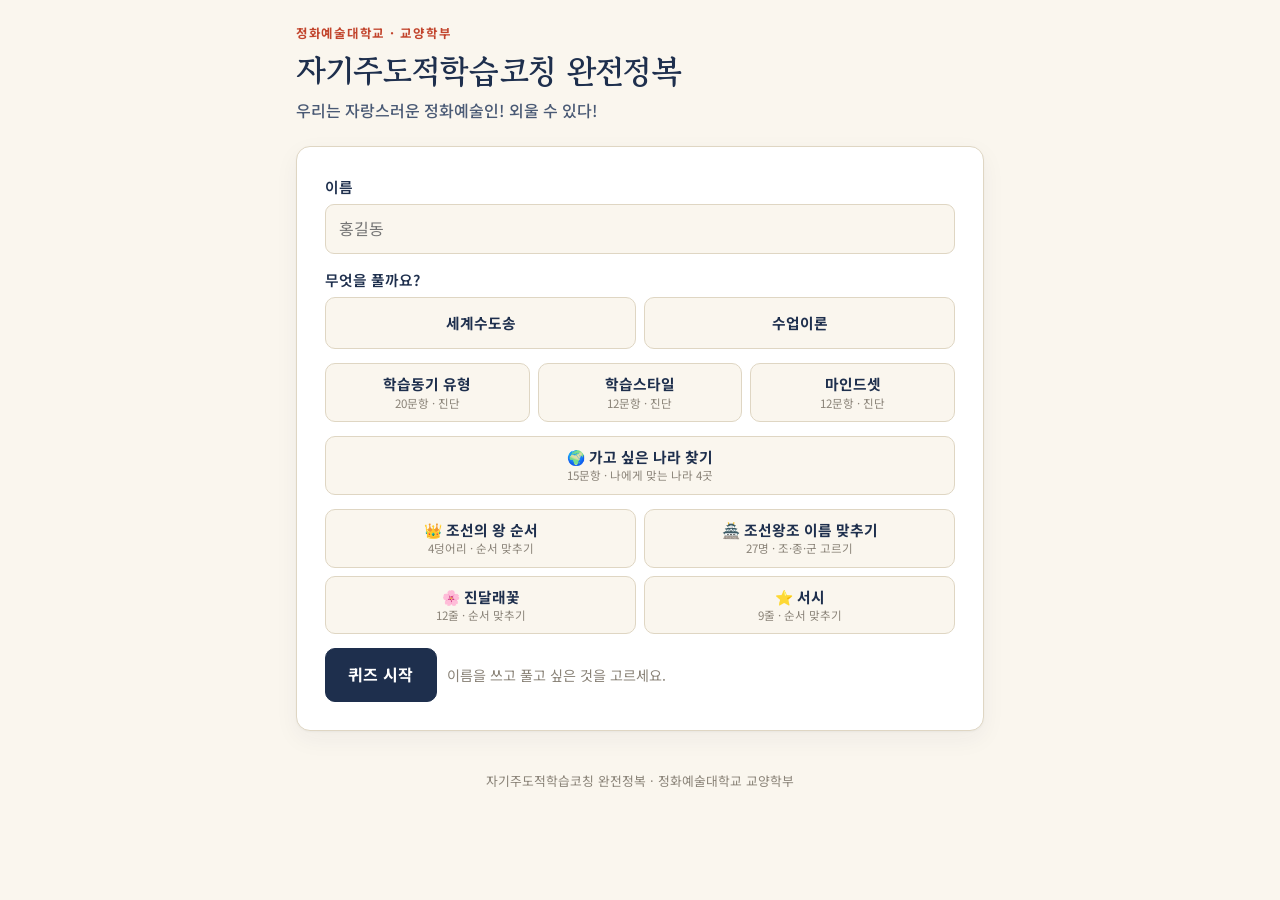
<file: index.html>
<!doctype html>
<html lang="ko">
<head>
<meta charset="utf-8">
<meta name="viewport" content="width=device-width, initial-scale=1, viewport-fit=cover">
<title>자기주도적학습코칭 완전정복</title>
<link rel="preconnect" href="https://fonts.googleapis.com">
<link rel="stylesheet" href="https://fonts.googleapis.com/css2?family=Gowun+Batang:wght@700&family=Noto+Sans+KR:wght@400;500;700&display=swap">
<link rel="stylesheet" href="styles.css">
</head>
<body>
<div class="wrap">

  <!-- ===== 1. 시작 화면 ===== -->
  <section id="view-start">
    <div class="eyebrow">정화예술대학교 · 교양학부</div>
    <h1>자기주도적학습코칭 완전정복</h1>
    <p class="lede">우리는 자랑스러운 정화예술인! 외울 수 있다!</p>

    <form id="start-form" class="card stack no-id" style="margin-top:22px" novalidate>
      <div class="field">
        <label for="name">이름</label>
        <input id="name" name="name" placeholder="홍길동" required autocomplete="off">
      </div>
      <div class="field" id="subject-pick">
        <label>무엇을 풀까요?</label>
        <div class="seg" id="subject-seg">
          <label class="seg-item"><input type="radio" name="subject" value="capital"><span>세계수도송</span></label>
          <label class="seg-item"><input type="radio" name="subject" value="theory"><span>수업이론</span></label>
        </div>
        <div class="seg seg-3" id="subject-seg-2">
          <label class="seg-item"><input type="radio" name="subject" value="motivation"><span>학습동기 유형<small>20문항 · 진단</small></span></label>
          <label class="seg-item"><input type="radio" name="subject" value="style"><span>학습스타일<small>12문항 · 진단</small></span></label>
          <label class="seg-item"><input type="radio" name="subject" value="mindset"><span>마인드셋<small>12문항 · 진단</small></span></label>
        </div>
        <div class="seg" id="subject-seg-3" style="grid-template-columns:1fr;margin-top:8px">
          <label class="seg-item"><input type="radio" name="subject" value="country"><span>🌍 가고 싶은 나라 찾기<small>15문항 · 나에게 맞는 나라 4곳</small></span></label>
        </div>
        <div class="seg" id="subject-seg-4" style="margin-top:8px">
          <label class="seg-item"><input type="radio" name="subject" value="kings"><span>👑 조선의 왕 순서<small>4덩어리 · 순서 맞추기</small></span></label>
          <label class="seg-item"><input type="radio" name="subject" value="dynasty"><span>🏯 조선왕조 이름 맞추기<small>27명 · 조·종·군 고르기</small></span></label>
          <label class="seg-item"><input type="radio" name="subject" value="jindallae"><span>🌸 진달래꽃<small>12줄 · 순서 맞추기</small></span></label>
          <label class="seg-item"><input type="radio" name="subject" value="seosi"><span>⭐ 서시<small>9줄 · 순서 맞추기</small></span></label>
        </div>
        <p class="hint" id="subject-soon" hidden>등급이 아니라 지금 내 위치를 찍는 자가진단입니다. 5점 척도로 솔직하게 답하면 결과와 코멘트가 나옵니다.</p>
        <p class="hint" id="subject-country" hidden>점수가 없는 활동입니다. 15문항에 답하면 나와 가장 잘 맞는 나라 4곳을 수도·국기·음식·관광지·비행시간·사진과 함께 알려 줍니다.</p>
      </div>
      <div class="field" id="mode-capital" hidden>
        <label>세계수도송 · 문제 방식</label>
        <div class="seg seg-4">
          <label class="seg-item"><input type="radio" name="mode" value="capital-mc"><span>객관식<small>노래 순서 · 3지선다</small></span></label>
          <label class="seg-item"><input type="radio" name="mode" value="capital-text"><span>주관식<small>노래 순서 · 직접 쓰기</small></span></label>
          <label class="seg-item"><input type="radio" name="mode" value="capital-rmc"><span>랜덤 객관식<small>순서 섞음 · 3지선다</small></span></label>
          <label class="seg-item"><input type="radio" name="mode" value="capital-rtext"><span>랜덤 주관식<small>순서 섞음 · 직접 쓰기</small></span></label>
        </div>
      </div>
      <div class="field" id="mode-theory" hidden>
        <label>수업이론 · 문제 방식</label>
        <div class="seg">
          <label class="seg-item"><input type="radio" name="mode" value="theory-mc"><span>객관식<small>문제은행에서 18문항 · 고르기</small></span></label>
          <label class="seg-item"><input type="radio" name="mode" value="theory-text"><span>주관식<small>문제은행에서 18문항 · 직접 쓰기</small></span></label>
        </div>
      </div>
      <p class="err" id="start-err" hidden></p>
      <div class="toolbar">
        <button class="btn" type="submit">퀴즈 시작</button>
        <span class="hint">이름을 쓰고 풀고 싶은 것을 고르세요.</span>
      </div>
    </form>
  </section>

  <!-- ===== 2. 퀴즈 화면 ===== -->
  <section id="view-quiz" hidden>
    <div class="progress">
      <div class="row">
        <span><button type="button" class="back" id="btn-back">← 뒤로</button><span id="quiz-who"></span></span>
        <span><span class="num" id="answered">0</span> / <span class="num" id="total-n">36</span></span>
      </div>
      <div class="bar"><i id="bar"></i></div>
    </div>
    <form id="quiz-form" novalidate>
      <div id="quiz-body"></div>
      <p class="err" id="quiz-err" hidden></p>
      <div class="toolbar" style="margin-top:20px">
        <button class="btn" type="submit" id="submit-btn">제출하고 채점</button>
        <span class="hint">모든 문항이 필수입니다.</span>
      </div>
    </form>
  </section>

  <!-- ===== 2-b. 진단 화면 ===== -->
  <section id="view-diag" hidden>
    <div class="sticky-head">
      <div class="row">
        <span class="who-line"><button type="button" class="back" id="btn-back-d">← 뒤로</button><span id="diag-who"></span></span>
        <span class="count"><span class="num" id="d-answered">0</span> / <span class="num" id="d-total">0</span></span>
      </div>
      <div class="bar"><i id="d-bar"></i></div>
      <div class="sticky-title"><span class="eyebrow" id="diag-eyebrow"></span><strong id="diag-title"></strong></div>
      <div class="scale-legend"><span>1 전혀 아니다</span><span>3 보통이다</span><span>5 매우 그렇다</span></div>
    </div>
    <p class="hint" id="diag-guide" style="margin:10px 0 14px"></p>
    <form id="diag-form" novalidate>
      <div id="diag-body"></div>
      <p class="err" id="diag-err" hidden></p>
      <div class="toolbar" style="margin-top:20px">
        <button class="btn" type="submit" id="diag-submit">제출하고 결과 보기</button>
        <span class="hint">모든 문항이 필수입니다.</span>
      </div>
    </form>
  </section>

  <!-- ===== 3-b. 진단 결과 화면 ===== -->
  <section id="view-dresult" hidden>
    <div class="eyebrow" id="dr-eyebrow"></div>
    <h2 id="dr-title"></h2>
    <div class="who" id="dr-who" style="color:var(--ink-soft);margin:4px 0 16px"></div>

    <div class="dr-headline" id="dr-headline"></div>
    <div id="dr-composite" class="dr-composite"></div>

    <div class="section-title"><h2>영역별 점수</h2><span class="hint" id="dr-total"></span></div>
    <div id="dr-factors" class="stack"></div>

    <div class="section-title"><h2>특히 눈여겨볼 문항</h2><span class="hint">가장 치우치게 답한 순서</span></div>
    <div id="dr-focus" class="focus-box"></div>

    <div class="section-title"><h2>코치 코멘트</h2></div>
    <div id="dr-lines" class="dr-lines"></div>

    <p class="hint" id="dr-source" style="margin-top:14px"></p>
    <div class="toolbar" style="margin-top:22px">
      <button class="btn ghost" type="button" id="btn-home-3">처음으로</button>
    </div>
  </section>

  <!-- ===== 2-c. 가고 싶은 나라 찾기 — 한 문항씩 ===== -->
  <section id="view-country" hidden>
    <div class="sticky-head">
      <div class="row">
        <span class="who-line"><button type="button" class="back" id="btn-back-c">← 나가기</button><span id="cq-who"></span></span>
        <span class="count"><span class="num" id="cq-n">0</span> / <span class="num" id="cq-total">15</span></span>
      </div>
      <div class="bar"><i id="cq-bar"></i></div>
      <div class="sticky-title"><span class="eyebrow" style="margin:0">가고 싶은 나라 찾기</span><strong>나는 어떤 여행을 좋아할까?</strong></div>
    </div>
    <p class="hint" style="margin:10px 0 14px">정답이 없는 활동입니다. 끝까지 내려가면서 모든 문항에 답하면 나와 가장 잘 맞는 나라 4곳을 알려 줍니다.</p>
    <form id="cq-form" novalidate>
      <div id="cq-stage"></div>
      <p class="err" id="cq-err" hidden></p>
      <div class="toolbar" style="margin-top:20px">
        <button class="btn" type="submit" id="cq-submit">결과 보기</button>
        <span class="hint">모든 문항이 필수입니다.</span>
      </div>
    </form>
  </section>

  <!-- ===== 3-c. 나라 추천 결과 ===== -->
  <section id="view-cresult" hidden>
    <div class="cr-hero">
      <div class="cr-sky"></div>
      <div class="cr-hero-in">
        <div class="cr-plane">✈️</div>
        <div class="cr-eyebrow">가고 싶은 나라 찾기 · 결과</div>
        <h2 id="cr-title">너에게 딱 맞는 나라</h2>
        <p class="cr-who" id="cr-who"></p>
      </div>
    </div>
    <div id="cr-cards" class="cr-cards"></div>
    <div class="section-title"><h2>내가 고른 답</h2><span class="hint">이 14개 답으로 골랐습니다</span></div>
    <div id="cr-recap" class="cr-recap"></div>
    <div class="toolbar cr-tools">
      <button class="btn" type="button" id="btn-cr-retry">다시 해보기</button>
      <button class="btn ghost" type="button" id="btn-cr-home">처음으로</button>
    </div>
  </section>

  <!-- ===== 2-d. 끌어서 순서 맞추기 ===== -->
  <section id="view-order" hidden>
    <div class="sticky-head">
      <div class="row">
        <span class="who-line"><button type="button" class="back" id="btn-back-o">← 나가기</button><span id="od-who"></span></span>
        <span class="count" id="od-count"></span>
      </div>
      <div class="sticky-title"><span class="eyebrow" style="margin:0">순서 맞추기</span><strong id="od-title"></strong></div>
    </div>
    <p class="hint" id="od-lead" style="margin:10px 0 12px"></p>
    <div class="od-slots" id="od-slots" hidden></div>
    <div class="od-pool-head" id="od-pool-head" hidden><span>아래 덩어리를 눌러 올리세요</span><span class="hint" id="od-left"></span></div>
    <div class="od-pool" id="od-pool" hidden></div>
    <div class="od-list" id="od-list" hidden></div>
    <div class="od-pick" id="od-pick" hidden></div>
    <p class="err" id="od-err" hidden></p>
    <div class="toolbar" style="margin-top:18px">
      <button class="btn" type="button" id="od-submit">제출</button>
      <button class="btn ghost" type="button" id="od-reset">다시 섞기</button>
    </div>
    <p class="hint" id="od-credit" style="margin-top:14px"></p>
  </section>

  <!-- ===== 3-d. 순서 맞추기 결과 ===== -->
  <section id="view-oresult" hidden>
    <div class="eyebrow">순서 맞추기 · 결과</div>
    <h2 id="or-title"></h2>
    <div class="who" id="or-who" style="color:var(--ink-soft);margin:4px 0 16px"></div>
    <div class="score-hero">
      <div class="big"><span id="or-score"></span><small id="or-total"></small></div>
      <div class="who" id="or-msg"></div>
    </div>
    <div class="section-title"><h2>내가 놓은 순서</h2><span class="hint">틀린 칸은 정답을 함께 보여 줍니다</span></div>
    <ol class="or-list" id="or-list"></ol>
    <div class="toolbar" style="margin-top:22px">
      <button class="btn" type="button" id="btn-or-retry">다시 해보기</button>
      <button class="btn ghost" type="button" id="btn-or-home">처음으로</button>
    </div>
  </section>

  <!-- ===== 3. 결과 화면 ===== -->
  <section id="view-result" hidden>
    <div class="eyebrow" id="res-eyebrow"></div>

    <!-- 수업이론 주관식: 채점 없이 나의 답안 ↔ 모범답안 -->
    <div id="res-essay" hidden>
      <div class="notice">주관식 문항이 출제되는 경우, 본인이 직접 자신의 생각을 기술할 수 있어야 합니다.</div>
      <div class="who" id="essay-who" style="color:var(--ink-soft);margin:10px 0 18px"></div>
      <ol class="essay-list" id="essay-list"></ol>
      <div class="toolbar" style="margin-top:26px">
        <button class="btn ghost" type="button" id="btn-home-2">처음으로</button>
      </div>
    </div>

    <div id="res-graded">
    <div class="score-hero">
      <div class="big"><span id="res-score"></span><small id="res-total"></small></div>
      <div class="who" id="res-who"></div>
    </div>

    <div class="section-title">
      <h2>이번에 틀린 문항</h2>
      <span class="pill bad" id="res-wrong-count"></span>
    </div>
    <ul class="wrong-list" id="res-wrong"></ul>
    <div class="all-correct" id="res-perfect" hidden>모든 문항을 맞혔습니다. 자랑스러운 정화예술인!</div>

    <div id="hist-box" hidden>
      <div class="section-title">
        <h2>주차별 누적 기록</h2>
        <span class="hint" id="hist-hint"></span>
      </div>
      <div class="timeline" id="timeline"></div>
      <div class="hist-grid" id="hist-list"></div>
    </div>

    <div class="cheer" id="cheer"></div>

    <div class="toolbar" style="margin-top:22px">
      <button class="btn ghost" type="button" id="btn-home">처음으로</button>
    </div>
    </div>
  </section>

  <footer>자기주도적학습코칭 완전정복 · 정화예술대학교 교양학부</footer>
</div>

<script src="config.js"></script>
<script src="quiz-data.js"></script>
<script src="theory-data.js"></script>
<script src="diag-data.js"></script>
<script src="country-data.js"></script>
<script src="order-data.js"></script>
<script src="api.js"></script>
<script>
(function () {
  const CAPITALS = window.QUIZ_ITEMS;
  const THEORY = window.THEORY_ITEMS;
  const POOL = CAPITALS.map((i) => i.answer);
  const MODES = {
    "capital-mc":    { label: "세계수도송 · 객관식",       src: "capital", type: "mc",   random: false },
    "capital-text":  { label: "세계수도송 · 주관식",       src: "capital", type: "text", random: false },
    "capital-rmc":   { label: "세계수도송 · 랜덤 객관식",  src: "capital", type: "mc",   random: true  },
    "capital-rtext": { label: "세계수도송 · 랜덤 주관식",  src: "capital", type: "text", random: true  },
    "theory-mc":     { label: "수업이론 · 객관식",         src: "theory",  type: "mc",   random: false },
    "theory-text":   { label: "수업이론 · 주관식",         src: "theory",  type: "text", random: false },
  };
  const THEORY_DRAW = 18;  // 수업이론: 한 번에 출제되는 문항 수
  let ITEMS = [];   // 이번 퀴즈의 문항 목록 (통일된 형태: {q, a, choices?, keys?, ordered?, country?})
  let TOTAL = 0;
  let MODE = null;
  const $ = (id) => document.getElementById(id);
  const views = { start: $("view-start"), quiz: $("view-quiz"), result: $("view-result"), diag: $("view-diag"), dresult: $("view-dresult"), country: $("view-country"), cresult: $("view-cresult"), order: $("view-order"), oresult: $("view-oresult") };
  const DIAG = window.DIAG;
  const DIAG_KEYS = ["motivation", "style", "mindset"];
  const DIAG_LABEL = { motivation: "학습동기 유형", style: "학습스타일", mindset: "마인드셋" };
  function show(name) {
    Object.keys(views).forEach((k) => (views[k].hidden = k !== name));
    window.scrollTo({ top: 0 });
  }
  const josaGa = (w) => { const c = w.charCodeAt(w.length - 1); return c >= 0xac00 && c <= 0xd7a3 && (c - 0xac00) % 28 ? "이" : "가"; };
  const josaWa = (w) => { const c = w.charCodeAt(w.length - 1); return c >= 0xac00 && c <= 0xd7a3 && (c - 0xac00) % 28 ? "과" : "와"; };
  const josa = (w) => { const c = w.charCodeAt(w.length - 1); return c >= 0xac00 && c <= 0xd7a3 && (c - 0xac00) % 28 ? "은" : "는"; };
  const esc = (s) => String(s).replace(/[&<>"']/g, (c) => ({ "&": "&amp;", "<": "&lt;", ">": "&gt;", '"': "&quot;", "'": "&#39;" }[c]));

  const ORDER_KEYS = ["kings", "dynasty", "jindallae", "seosi"];
  // 활동은 모두 한 화면에 보여 준다. 처음 화면으로 돌아올 때 고른 것만 지운다
  function syncWeek() {
    document.querySelectorAll('input[name="subject"], input[name="mode"]').forEach((m) => { m.checked = false; });
    $("mode-capital").hidden = true;
    $("mode-theory").hidden = true;
    $("subject-soon").hidden = true;
    $("subject-country").hidden = true;
    $("start-err").hidden = true;
  }

  document.querySelectorAll('input[name="subject"]').forEach((r) => r.addEventListener("change", () => {
    const v = r.value;
    $("mode-capital").hidden = v !== "capital";
    $("mode-theory").hidden = v !== "theory";
    $("subject-soon").hidden = (v === "capital" || v === "theory" || v === "country");
    $("subject-country").hidden = v !== "country";
    $("start-err").hidden = true;
    document.querySelectorAll('input[name="mode"]').forEach((m) => { m.checked = false; });
  }));

  let student = null;      // {section, student_id, name, week}
  let triedSubmit = false; // 한 번이라도 제출을 눌렀는지

  // ---------- 시작 ----------
  $("start-form").addEventListener("submit", (e) => {
    e.preventDefault();
    const f = e.target;
    const s = {
      section: "-",
      student_id: "",
      name: f.name.value.trim(),
      week: 0,                 // 주차는 받지 않는다 (기록은 활동 종류로 구분)
    };
    const err = $("start-err");
    const modeEl = document.querySelector('input[name="mode"]:checked');
    const subj = document.querySelector('input[name="subject"]:checked');
    // 주차·분반·학번 없이 이름만 받는다
    if (!s.name) {
      err.textContent = "이름을 입력하세요.";
      err.hidden = false;
      return;
    }
    if (!subj) {
      err.textContent = "무엇을 풀지 고르세요.";
      err.hidden = false;
      return;
    }
    // 학번은 받지 않는다. 기록은 이름으로 남긴다
    s.student_id = s.name;
    if (ORDER_KEYS.indexOf(subj.value) >= 0) {
      err.hidden = true;
      s.mode = "order-" + subj.value;
      student = s;
      startOrder(subj.value);
      show("order");
      return;
    }
    if (subj && subj.value === "country") {
      err.hidden = true;
      s.mode = "country";
      student = s;
      startCountry();
      show("country");
      return;
    }
    if (subj && DIAG_KEYS.includes(subj.value)) {
      err.hidden = true;
      s.mode = subj.value;
      student = s;
      buildDiag(subj.value);
      show("diag");
      return;
    }
    if (!modeEl) {
      err.textContent = "풀 항목을 고르고, 문제 방식을 선택하세요.";
      err.hidden = false;
      return;
    }
    err.hidden = true;
    s.mode = modeEl.value;
    MODE = MODES[s.mode];
    student = s;
    triedSubmit = false;
    buildQuiz();
    $("quiz-who").textContent = `${s.name} · ${MODE.label}`;
    show("quiz");
  });

  // ---------- 퀴즈 ----------
  function shuffle(a) {
    for (let i = a.length - 1; i > 0; i--) {
      const j = Math.floor(Math.random() * (i + 1));
      [a[i], a[j]] = [a[j], a[i]];
    }
    return a;
  }
  // 오답 보기 2개를 수도송에 나오는 다른 수도에서 뽑는다
  function makeChoices(answer) {
    const others = POOL.filter((x) => x !== answer);
    const picked = [];
    while (picked.length < 2) {
      const c = others[Math.floor(Math.random() * others.length)];
      if (!picked.includes(c)) picked.push(c);
    }
    return shuffle([answer, ...picked]);
  }

  function buildQuiz() {
    // 문항 목록 만들기
    if (MODE.src === "capital") {
      ITEMS = CAPITALS.map((it) => ({ q: it.country, a: it.answer, c: it.c, country: it.country }));
    } else {
      // 문제은행에서 매번 THEORY_DRAW개를 무작위로 뽑고 순서도 섞는다
      ITEMS = shuffle(THEORY.map((it) => Object.assign({}, it))).slice(0, THEORY_DRAW);
    }
    if (MODE.random) ITEMS = shuffle(ITEMS);
    TOTAL = ITEMS.length;
    $("total-n").textContent = TOTAL;

    const body = $("quiz-body");
    body.innerHTML = "";
    let lastC = null;
    ITEMS.forEach((it, i) => {
      // 대륙 소제목은 노래 순서 객관식/주관식에서만
      if (MODE.src === "capital" && !MODE.random && it.c !== lastC) {
        const h = document.createElement("div");
        h.className = "continent";
        h.innerHTML = `<span class="eyebrow" style="margin:0">${esc(it.c)}</span>`;
        body.appendChild(h);
        lastC = it.c;
      }
      const q = document.createElement("div");
      q.className = "q";
      q.id = "q-" + i;
      const title = MODE.src === "capital"
        ? `<div class="country">${esc(it.country)}<small>( &nbsp;&nbsp;&nbsp;&nbsp; )</small></div>`
        : `<div class="country qtext"><span class="qn">${i + 1}.</span> ${esc(it.q)}</div>`;
      let bodyHtml;
      if (MODE.type === "mc") {
        const choices = MODE.src === "capital" ? makeChoices(it.a) : shuffle([it.a, ...it.choices]);
        bodyHtml = `<div class="choices${MODE.src === "theory" ? " choices-long" : ""}">` +
          choices.map((c) => `<label class="choice"><input type="radio" name="q${i}" value="${esc(c)}"><span>${esc(c)}</span></label>`).join("") +
          `</div>`;
      } else {
        bodyHtml = `<input class="ans-input" type="text" name="q${i}" autocomplete="off" autocapitalize="off" ` +
          `placeholder="${MODE.src === "capital" ? "수도 이름" : "답을 쓰세요"}">`;
      }
      q.innerHTML = title + bodyHtml;
      body.appendChild(q);
    });
    updateProgress();
  }
  // 응답값 읽기 (객관식: 선택값, 주관식: 입력값)
  function getAnswer(i) {
    if (MODE.type === "mc") { const r = document.querySelector(`input[name=q${i}]:checked`); return r ? r.value : ""; }
    const t = document.querySelector(`input[name=q${i}]`); return t ? t.value.trim() : "";
  }
  // 주관식 채점: 띄어쓰기·대소문자·기호 무시
  const norm = (x) => String(x || "").toLowerCase().replace(/[\s\.\-·,→()（）\[\]'"]/g, "");
  function isCorrect(it, ans) {
    if (MODE.type === "mc") return ans === it.a;
    const n = norm(ans);
    if (!n) return false;
    if (MODE.src === "capital") {
      const ok = [it.a].concat(window.CAPITAL_ALIASES[it.a] || []).map(norm);
      return ok.includes(n);
    }
    // 이론: 키워드 그룹마다 하나 이상 포함, ordered면 순서대로
    let last = -1;
    for (const group of it.keys) {
      let best = -1;
      for (const k of group) {
        const idx = n.indexOf(norm(k), it.ordered ? last + 1 : 0);
        if (idx >= 0 && (best < 0 || idx < best)) best = idx;
      }
      if (best < 0) return false;
      last = best;
    }
    return true;
  }

  function answeredCount() {
    let n = 0;
    for (let i = 0; i < TOTAL; i++) if (getAnswer(i)) n++;
    return n;
  }
  function updateProgress() {
    const n = answeredCount();
    $("answered").textContent = n;
    $("bar").style.width = (n / TOTAL) * 100 + "%";
  }
  function goToFirstMissing() {
    const el = document.querySelector(".q.missing");
    if (el) el.scrollIntoView({ behavior: "smooth", block: "center" });
    return el;
  }
  // 표시된 문항을 채우면 다음 미응답 문항으로 이동
  $("quiz-body").addEventListener("input", () => updateProgress());
  $("quiz-body").addEventListener("change", (e) => {
    if (e.target.type !== "radio" && e.target.type !== "text") return;
    if (e.target.type === "text" && !e.target.value.trim()) return;
    const box = e.target.closest(".q");
    const wasMissing = box.classList.contains("missing");
    box.classList.remove("missing");
    updateProgress();
    if (triedSubmit) {
      const left = document.querySelectorAll(".q.missing").length;
      const err = $("quiz-err");
      if (left === 0) { err.hidden = true; }
      else {
        err.textContent = `아직 ${left}문항이 남았습니다.`;
        if (wasMissing) setTimeout(goToFirstMissing, 200);
      }
    }
  });

  $("quiz-form").addEventListener("submit", async (e) => {
    e.preventDefault();
    triedSubmit = true;
    const err = $("quiz-err");
    const answers = {};
    let missing = 0;
    ITEMS.forEach((it, i) => {
      const val = getAnswer(i);
      const box = $("q-" + i);
      if (!val) { box.classList.add("missing"); missing++; }
      else { box.classList.remove("missing"); answers[it.q] = val; }
    });
    if (missing) {
      err.textContent = `아직 ${missing}문항이 남았습니다. 빨간 점선 문항을 채워 주세요.`;
      err.hidden = false;
      goToFirstMissing();
      return;
    }
    err.hidden = true;

    const wrong = [];
    const essay = MODE.src === "theory" && MODE.type === "text";
    if (!essay) ITEMS.forEach((it) => {
      if (!isCorrect(it, answers[it.q])) wrong.push({ country: it.q, answer: it.a, chosen: answers[it.q] });
    });
    // 이론 주관식은 점수 없이 제출만 기록 (score 0 / total 0)
    const attempt = Object.assign({}, student, essay
      ? { score: 0, total: 0, wrong: [], answers }
      : { score: TOTAL - wrong.length, total: TOTAL, wrong, answers });

    const btn = $("submit-btn");
    btn.disabled = true; btn.textContent = "저장 중…";
    let history = [], saveErr = null;
    try {
      await window.QuizAPI.saveAttempt(attempt);
      history = await window.QuizAPI.getHistory(student.student_id, student.name);
    } catch (ex) { saveErr = ex; console.error(ex); }
    btn.disabled = false; btn.textContent = "제출하고 채점";
    if (essay) renderEssay(attempt, saveErr); else renderResult(attempt, history, saveErr);
    show("result");
  });

  // ---------- 결과: 이론 주관식 (채점 없음) ----------
  function renderEssay(attempt, saveErr) {
    $("res-graded").hidden = true;
    $("res-essay").hidden = false;
    $("res-eyebrow").textContent = `${MODE.label}`;
    $("essay-who").textContent = `${attempt.name}` +
      (saveErr ? " · 저장에 실패했습니다" : window.QuizAPI.mode === "local" ? " · (연습 모드)" : " · 제출 완료");
    const ol = $("essay-list");
    ol.innerHTML = "";
    ITEMS.forEach((it) => {
      const li = document.createElement("li");
      li.innerHTML =
        `<div class="eq">${esc(it.q)}</div>` +
        `<div class="erow"><span class="el">나의 답안</span><span class="ev mine">${esc(attempt.answers[it.q])}</span></div>` +
        `<div class="erow"><span class="el">모범답안</span><span class="ev model">${esc(it.a)}</span></div>`;
      ol.appendChild(li);
    });
  }

  // ---------- 결과 ----------
  function renderResult(attempt, history, saveErr) {
    $("res-graded").hidden = false;
    $("res-essay").hidden = true;
    const s = attempt;
    $("res-eyebrow").textContent = `${MODE.label} 결과`;
    $("res-score").textContent = s.score;
    $("res-total").textContent = ` / ${s.total}점`;
    $("res-who").textContent = `${s.name}`;

    const ul = $("res-wrong");
    ul.innerHTML = "";
    $("res-wrong-count").textContent = `${s.wrong.length}문항`;
    $("res-perfect").hidden = s.wrong.length !== 0;
    s.wrong.forEach((w) => {
      const li = document.createElement("li");
      const isCap = MODE.src === "capital";
      li.innerHTML = isCap
        ? `<span class="ans"><b>${esc(w.country)}</b>의 수도는 <b>${esc(w.answer)}</b>${josaGa(w.answer)} 정답!</span>` +
          `<span class="chosen">나의 ${MODE.type === "mc" ? "선택" : "답"}: ${esc(w.chosen)}</span>`
        : `<span class="ans qwrap"><span class="qq">${esc(w.country)}</span><span class="correct">정답: <b>${esc(w.answer)}</b></span></span>` +
          `<span class="chosen">나의 ${MODE.type === "mc" ? "선택" : "답"}: ${esc(w.chosen)}</span>`;
      ul.appendChild(li);
    });

    const tl = $("timeline"), list = $("hist-list"), hint = $("hist-hint");
    tl.innerHTML = ""; list.innerHTML = "";
    if (saveErr) {
      hint.className = "err";
      hint.textContent = "저장에 실패해 이번 점수는 기록되지 않았습니다.";
      history = [Object.assign({ created_at: new Date().toISOString() }, attempt)];
    } else {
      hint.className = "hint";
      hint.textContent = (window.QuizAPI.mode === "local" ? "(연습 모드: 이 브라우저에만 저장됩니다) " : "") + `${MODE.src === "capital" ? "세계수도송" : "수업이론"} 최근 3회`;
    }

    // 시간 순으로 정렬해 "최근 3번 시도"만 사용 (주차 번호를 잘못 넣어도 순서가 꼬이지 않게)
    const subjectOf = (m) => String(m || "capital-mc").split("-")[0];
    history = history.filter((h) => subjectOf(h.mode) === subjectOf(s.mode) && (h.total || 0) > 0);
    const byTime = [...history].sort((a, b) => String(a.created_at).localeCompare(String(b.created_at)));
    const recent3 = byTime.slice(-3);            // 오래된 → 최신
    const latest = recent3[recent3.length - 1];  // 이번 시도

    recent3.forEach((h, i, arr) => {
      if (i > 0) {
        const d = h.score - arr[i - 1].score;
        const cls = d > 0 ? "up" : d < 0 ? "down" : "same";
        const ar = document.createElement("div");
        ar.className = "tl-arrow";
        ar.innerHTML = `→<div class="delta ${cls}">${d > 0 ? "+" + d : d < 0 ? d : "±0"}</div>`;
        tl.appendChild(ar);
      }
      const it = document.createElement("div");
      it.className = "tl-item" + (h === latest ? " now" : "");
      it.innerHTML = `<div class="wk">${h.week}주차</div><div class="sc">${h.score}<span style="font-size:.85rem;color:var(--muted)">/${h.total}</span></div>`;
      tl.appendChild(it);
    });

    renderCheer(s, recent3);

    // 카드는 최신이 왼쪽
    [...recent3].reverse().forEach((h) => {
      const wrongs = Array.isArray(h.wrong) ? h.wrong : [];
      const when = new Date(h.created_at).toLocaleString("ko-KR", { month: "numeric", day: "numeric", hour: "2-digit", minute: "2-digit" });
      const card = document.createElement("div");
      card.className = "hist" + (h === latest ? " current" : "");
      card.innerHTML =
        `<div class="head"><span class="wk">${h.week}주차 <span class="when">${(MODES[h.mode] || MODES["capital-mc"]).label.split(" · ")[1]} · ${when}</span></span>` +
        `<span class="sc">${h.score}/${h.total} <span class="pill ${wrongs.length ? "bad" : "ok"}">틀림 ${wrongs.length}</span></span></div>` +
        `<div class="body">` +
        (wrongs.length
          ? `<ul>${wrongs.map((w) => MODE.src === "capital"
              ? `<li><b>${esc(w.country)}</b>${josa(w.country)} ${esc(w.answer)}</li>`
              : `<li>${esc(w.country)} <b>→ ${esc(w.answer)}</b></li>`).join("")}</ul>`
          : `<p class="hint" style="margin:0">틀린 문항 없음</p>`) +
        `</div>`;
      list.appendChild(card);
    });
  }

  // ---------- 자가진단 ----------
  let DKEY = null, DITEMS = [];   // DITEMS: [{n, text, fkey}]
  function buildDiag(key) {
    DKEY = key;
    const d = DIAG[key];
    DITEMS = [];
    d.factors.forEach((f) => f.items.forEach((t) => DITEMS.push({ n: DITEMS.length + 1, text: t, fkey: f.key })));
    $("diag-who").textContent = `${student.name}`;
    $("diag-eyebrow").textContent = DIAG_LABEL[key] + " 진단";
    $("diag-title").textContent = d.question;
    $("diag-guide").textContent = d.guide;
    $("d-total").textContent = DITEMS.length;
    const body = $("diag-body");
    body.innerHTML = "";
    DITEMS.forEach((it, i) => {
      const q = document.createElement("div");
      q.className = "q dq";
      q.id = "dq-" + i;
      q.innerHTML =
        `<div class="country qtext"><span class="qn">${it.n}.</span> ${esc(it.text)}</div>` +
        `<div class="likert">` + [1, 2, 3, 4, 5].map((v) =>
          `<label class="lk"><input type="radio" name="d${i}" value="${v}"><span><i class="dot"></i><i class="num">${v}</i></span></label>`).join("") + `</div>`;
      body.appendChild(q);
    });
    dTried = false;
    $("diag-err").hidden = true;
    dProgress();
  }
  let dTried = false;
  function dAnswered() { let n = 0; for (let i = 0; i < DITEMS.length; i++) if (document.querySelector(`input[name=d${i}]:checked`)) n++; return n; }
  function dProgress() { const n = dAnswered(); $("d-answered").textContent = n; $("d-bar").style.width = (DITEMS.length ? n / DITEMS.length * 100 : 0) + "%"; }
  $("diag-body").addEventListener("change", (e) => {
    if (e.target.type !== "radio") return;
    const box = e.target.closest(".q"); const was = box.classList.contains("missing");
    box.classList.remove("missing"); dProgress();
    if (dTried) {
      const left = document.querySelectorAll("#diag-body .q.missing").length;
      if (left === 0) $("diag-err").hidden = true;
      else { $("diag-err").textContent = `아직 ${left}문항이 남았습니다.`; if (was) setTimeout(() => { const el = document.querySelector("#diag-body .q.missing"); if (el) el.scrollIntoView({ behavior: "smooth", block: "center" }); }, 200); }
    }
  });
  $("btn-back-d").addEventListener("click", () => {
    if (dAnswered() > 0 && !confirm("지금까지 고른 답은 사라집니다. 처음 화면으로 돌아갈까요?")) return;
    $("diag-body").innerHTML = ""; show("start");
  });
  $("diag-form").addEventListener("submit", async (e) => {
    e.preventDefault();
    dTried = true;
    let missing = 0; const answers = {}; const vals = [];
    DITEMS.forEach((it, i) => {
      const r = document.querySelector(`input[name=d${i}]:checked`); const box = $("dq-" + i);
      if (!r) { box.classList.add("missing"); missing++; }
      else { box.classList.remove("missing"); const v = parseInt(r.value, 10); answers[it.n + ". " + it.text] = v; vals.push({ it, v }); }
    });
    if (missing) {
      $("diag-err").textContent = `아직 ${missing}문항이 남았습니다. 빨간 점선 문항을 채워 주세요.`; $("diag-err").hidden = false;
      const el = document.querySelector("#diag-body .q.missing"); if (el) el.scrollIntoView({ behavior: "smooth", block: "center" });
      return;
    }
    $("diag-err").hidden = true;
    const d = DIAG[DKEY];
    const scores = {}; let total = 0, max = 0;
    d.factors.forEach((f) => { scores[f.key] = vals.filter((x) => x.it.fkey === f.key).reduce((a, x) => a + x.v, 0); total += scores[f.key]; max += f.items.length * 5; });
    answers._factors = scores;
    const attempt = Object.assign({}, student, { score: total, total: max, wrong: [], answers });
    const btn = $("diag-submit"); btn.disabled = true; btn.textContent = "저장 중…";
    let history = [], saveErr = null;
    try { await window.QuizAPI.saveAttempt(attempt); history = await window.QuizAPI.getHistory(student.student_id, student.name); }
    catch (ex) { saveErr = ex; console.error(ex); }
    btn.disabled = false; btn.textContent = "제출하고 결과 보기";
    renderDiagResult(attempt, vals, scores, history, saveErr);
    show("dresult");
  });

  function renderDiagResult(attempt, vals, scores, history, saveErr) {
    const d = DIAG[DKEY];
    $("dr-eyebrow").textContent = `${DIAG_LABEL[DKEY]} 진단 결과`;
    $("dr-title").textContent = d.question;
    $("dr-who").textContent = `${attempt.name}` + (saveErr ? " · 저장 실패" : window.QuizAPI.mode === "local" ? " · (연습 모드)" : "");
    const avgs = {};
    d.factors.forEach((f) => { avgs[f.key] = scores[f.key] / f.items.length; });
    const r = d.interpret(scores, avgs);
    $("dr-headline").textContent = r.headline;
    const comp = $("dr-composite"); comp.innerHTML = "";
    (r.composite || []).forEach((c) => {
      comp.insertAdjacentHTML("beforeend",
        `<div class="comp"><div class="comp-name">${esc(c.name)}</div><div class="comp-val">${c.value}<small>/${c.max}</small></div>` +
        `<div class="meter"><i style="width:${(c.value / c.max * 100).toFixed(0)}%"></i></div></div>`);
    });
    $("dr-total").textContent = `총합 ${attempt.score} / ${attempt.total}점`;
    const fl = $("dr-factors"); fl.innerHTML = "";
    d.factors.forEach((f) => {
      const v = scores[f.key], mx = f.items.length * 5, avg = v / f.items.length;
      const note = d.factorNotes[f.key];
      const level = avg >= 3.5 ? "high" : avg <= 2.5 ? "low" : "mid";
      const comment = level === "high" ? note.high : level === "low" ? note.low : "";
      // 이 요인 안에서 가장 높게 / 가장 낮게 답한 문항 (차이가 있을 때만)
      const own = vals.filter((x) => x.it.fkey === f.key);
      const mx2 = Math.max(...own.map((x) => x.v)), mn2 = Math.min(...own.map((x) => x.v));
      const top = own.find((x) => x.v === mx2), bot = own.find((x) => x.v === mn2);
      const spread = mx2 - mn2 >= 2
        ? `<div class="fac-flag"><div class="ff-row"><span class="ff-tag high">가장 높게</span><span>${top.it.n}. ${esc(top.it.text)} <b>${mx2}점</b></span></div>` +
          `<div class="ff-row"><span class="ff-tag low">가장 낮게</span><span>${bot.it.n}. ${esc(bot.it.text)} <b>${mn2}점</b></span></div></div>`
        : `<div class="fac-flag"><span class="hint">이 묶음은 문항끼리 답이 비슷합니다 (모두 ${mn2}~${mx2}점).</span></div>`;
      fl.insertAdjacentHTML("beforeend",
        `<div class="fac ${level}">` +
        `<div class="fac-head"><div><span class="fac-name">${esc(f.name)}</span><span class="fac-sub">${esc(f.sub)}</span></div>` +
        `<div class="fac-score">${v}<small>/${mx}</small></div></div>` +
        `<div class="meter"><i style="width:${(v / mx * 100).toFixed(0)}%"></i></div>` +
        `<div class="fac-desc">${esc(note.desc)}</div>` +
        (comment ? `<div class="fac-comment">${esc(comment)}</div>` : "") +
        spread +
        `</div>`);
    });
    // ---- 특히 눈여겨볼 문항 : 전체 문항에서 치우침(salience)이 큰 순서로 3개 ----
    // salience = 부정 방향 문항이면 (점수-3), 긍정 방향 문항이면 (3-점수). 1 이상만 후보.
    const negKey = {};
    d.factors.forEach((f) => { negKey[f.key] = !!f.negative; });
    const fname = {};
    d.factors.forEach((f) => { fname[f.key] = f.name; });
    const ranked = vals
      .map((x) => ({ x, sal: negKey[x.it.fkey] ? x.v - 3 : 3 - x.v }))
      .filter((o) => o.sal >= 1)
      .sort((a, b) => b.sal - a.sal || a.x.it.n - b.x.it.n)
      .slice(0, 3);
    const fb = $("dr-focus");
    if (!ranked.length) {
      fb.innerHTML = `<p class="hint" style="margin:0">한쪽으로 크게 치우친 응답이 없습니다. 모든 문항에 고르게 답했다는 뜻입니다.</p>`;
    } else {
      fb.innerHTML =
        `<p class="focus-why">낮아야 좋은 문항에 높게 답했거나, 높아야 좋은 문항에 낮게 답한 순서로 골랐습니다.</p>` +
        `<ol class="focus-list">` + ranked.map((o) => {
          const neg = negKey[o.x.it.fkey];
          return `<li><div class="fo-q">${esc(o.x.it.text)}</div>` +
            `<div class="fo-meta"><span class="pill ${neg ? "bad" : "ok"}">${esc(fname[o.x.it.fkey])}</span>` +
            `<span class="hint">내 응답 ${o.x.v}점 · ${neg ? "낮을수록 좋은 문항" : "높을수록 좋은 문항"}</span></div></li>`;
        }).join("") + `</ol>`;
    }

    const ln = $("dr-lines"); ln.innerHTML = r.lines.map((t) => `<p>${esc(t)}</p>`).join("");
    $("dr-source").textContent = d.source;
  }
  $("btn-home-3").addEventListener("click", () => { $("start-form").reset(); show("start"); });

  // ---------- 가고 싶은 나라 찾기 ----------
  const CQ = window.COUNTRY_Q || [];
  let cqPick = {};         // {문항번호: 고른 보기 번호}
  let cqTried = false;     // 한 번이라도 제출을 눌렀는지
  const YN = [{ t: "그렇다", s: "맞아요", v: 1 }, { t: "아니다", s: "아닌 편", v: 0 }];
  const cqOpts = (q) => (q.yn ? YN : q.opts);

  // 15문항을 한 페이지에 모두 깔아 두고, 내려가면서 답하게 한다
  function startCountry() {
    cqPick = {}; cqTried = false;
    $("cq-who").textContent = `${student.name}`;
    $("cq-total").textContent = CQ.length;
    $("cq-err").hidden = true;
    $("cq-stage").innerHTML = CQ.map((q, i) =>
      `<div class="cq-card" id="cq-${i}">` +
      `<div class="cq-num">문항 ${i + 1}</div>` +
      `<div class="cq-q">${esc(q.q)}</div>` +
      `<div class="cq-opts${q.yn ? " yn" : ""}">` +
      cqOpts(q).map((o, j) =>
        `<button type="button" class="cq-opt" data-i="${i}" data-j="${j}">` +
        `<span class="cq-opt-t">${esc(o.t)}</span>` +
        (o.s ? `<span class="cq-opt-s">${esc(o.s)}</span>` : "") +
        `</button>`).join("") +
      `</div></div>`).join("");
    cqProgress();
    window.scrollTo({ top: 0 });
  }

  function cqProgress() {
    const n = Object.keys(cqPick).length;
    $("cq-n").textContent = n;
    $("cq-bar").style.width = (CQ.length ? n / CQ.length * 100 : 0) + "%";
  }

  $("cq-stage").addEventListener("click", (e) => {
    const b = e.target.closest(".cq-opt");
    if (!b) return;
    const i = parseInt(b.dataset.i, 10), j = parseInt(b.dataset.j, 10);
    cqPick[i] = j;
    const box = $("cq-" + i);
    box.querySelectorAll(".cq-opt").forEach((x) => x.classList.remove("on"));
    b.classList.add("on");
    box.classList.remove("missing");
    cqProgress();
    if (cqTried) {
      const left = document.querySelectorAll("#cq-stage .cq-card.missing").length;
      if (left === 0) $("cq-err").hidden = true;
      else $("cq-err").textContent = `아직 ${left}문항이 남았습니다.`;
    }
  });

  $("btn-back-c").addEventListener("click", () => {
    if (Object.keys(cqPick).length > 0 && !confirm("지금까지 고른 답은 사라집니다. 처음 화면으로 돌아갈까요?")) return;
    $("cq-stage").innerHTML = ""; show("start");
  });

  $("cq-form").addEventListener("submit", async (e) => {
    e.preventDefault();
    cqTried = true;
    let missing = 0;
    CQ.forEach((q, i) => {
      const box = $("cq-" + i);
      if (cqPick[i] === undefined) { box.classList.add("missing"); missing++; }
      else box.classList.remove("missing");
    });
    if (missing) {
      $("cq-err").textContent = `아직 ${missing}문항이 남았습니다. 빨간 점선 문항을 채워 주세요.`;
      $("cq-err").hidden = false;
      const el = document.querySelector("#cq-stage .cq-card.missing");
      if (el) el.scrollIntoView({ behavior: "smooth", block: "center" });
      return;
    }
    $("cq-err").hidden = true;

    const ans = {};
    CQ.forEach((q, i) => { ans[q.k] = cqOpts(q)[cqPick[i]].v; });
    const picks = window.COUNTRY_MATCH(ans, 4);
    renderCountryResult(picks);
    show("cresult");

    // 교수자 화면에서 볼 수 있도록 저장 (점수가 없는 활동이라 0/0으로 남긴다)
    const answers = {};
    CQ.forEach((q, i) => { answers[(i + 1) + ". " + q.q] = cqOpts(q)[cqPick[i]].t; });
    answers._picks = picks.map((p) => p.country.name + " " + p.pct + "%");
    try { await window.QuizAPI.saveAttempt(Object.assign({}, student, { score: 0, total: 0, wrong: [], answers })); }
    catch (ex) { console.error(ex); }
  });

  function renderCountryResult(picks) {
    const first = picks[0].country;
    $("cr-title").textContent = `${student.name}${josa(student.name)} ${first.name}${josaGa(first.name)} 1순위!`;
    $("cr-who").textContent = `${student.name} · ${CQ.length}문항 결과`;
    const RANK = ["1순위", "2순위", "3순위", "4순위"];
    $("cr-cards").innerHTML = picks.map((p, i) => {
      const c = p.country;
      return `<article class="cr-card r${i}" style="--c1:${c.c1};--c2:${c.c2}">` +
        `<div class="cr-band">` +
          `<div class="cr-tagline">${esc(student.name)}${josaWa(student.name)} 잘 어울리는 나라 <b>${RANK[i]}</b></div>` +
          `<div class="cr-band-row">` +
            `<span class="cr-flag">${c.flag}</span>` +
            `<span class="cr-name"><b>${esc(c.name)}</b><i>수도 · ${esc(c.cap)}</i></span>` +
            `<span class="cr-pct"><em>매칭률</em><span class="cr-pct-n"><b>${p.pct}</b><small>%</small></span></span>` +
          `</div>` +
        `</div>` +
        photoStrip(p, i) +
        `<div class="cr-body">` +
          `<div class="cr-row"><span class="cr-ico">✈️</span><div><b>비행시간</b><p>${esc(c.fly)}</p></div></div>` +
          `<div class="cr-row"><span class="cr-ico">🗓️</span><div><b>가기 좋은 때</b><p>${esc(c.best)}</p></div></div>` +
          `<div class="cr-row"><span class="cr-ico">🍽️</span><div><b>대표 음식</b><p>${c.food.map(esc).join(" · ")}</p></div></div>` +
          `<div class="cr-row"><span class="cr-ico">📍</span><div><b>대표 관광지</b><p>${p.spots.map((x) => esc(x.n)).join(" · ")}</p></div></div>` +
          (p.reasons.length
            ? `<div class="cr-why"><b>왜 추천?</b><div class="cr-tags">` +
              p.reasons.map((t) => `<span class="cr-tag">${esc(t)}</span>`).join("") + `</div></div>`
            : "") +
        `</div></article>`;
    }).join("");
    loadPhotos(picks);
    $("cr-recap").innerHTML = CQ.map((q, i) => {
      const o = cqOpts(q)[cqPick[i]];
      return `<div class="cr-ans"><span class="cr-ans-q">${i + 1}. ${esc(q.q)}</span>` +
        `<span class="cr-ans-a">${esc(o ? o.t : "-")}</span></div>`;
    }).join("");
  }

  // 추천된 네 나라 모두, 응답에 맞춰 고른 관광지 사진 3장씩 (위키백과 이미지)
  function photoStrip(p, i) {
    return `<div class="cr-photos${i > 0 ? " small" : ""}">` + p.spots.map((sp, k) =>
      `<figure class="cr-ph" id="cr-ph-${i}-${k}"><div class="cr-ph-img"><span>${esc(sp.n)}</span></div>` +
      `<figcaption>${esc(sp.n)}</figcaption></figure>`).join("") + `</div>`;
  }

  async function loadPhotos(picks) {
    const byLang = {};
    picks.forEach((p, i) => p.spots.forEach((sp, k) => {
      const at = sp.p.indexOf(":");
      const lang = sp.p.slice(0, at);
      (byLang[lang] = byLang[lang] || []).push({ id: `cr-ph-${i}-${k}`, title: sp.p.slice(at + 1) });
    }));
    for (const lang of Object.keys(byLang)) {
      const list = byLang[lang];
      const uniq = [];
      list.forEach((w) => { if (uniq.indexOf(w.title) < 0) uniq.push(w.title); });
      for (let n = 0; n < uniq.length; n += 20) {
        const url = `https://${lang}.wikipedia.org/w/api.php?action=query&redirects=1&titles=` +
          encodeURIComponent(uniq.slice(n, n + 20).join("|")) +
          `&prop=pageimages&piprop=thumbnail&pithumbsize=640&format=json&origin=*`;
        try {
          const j = await (await fetch(url)).json();
          if (!j.query || !j.query.pages) continue;
          // 위키가 제목을 고쳐 보내면(정규화·넘겨주기) 원래 제목으로 되돌린다
          const back = {};
          (j.query.redirects || []).forEach((x) => { back[x.to] = x.from; });
          const norm = {};
          (j.query.normalized || []).forEach((x) => { norm[x.to] = x.from; });
          Object.keys(j.query.pages).forEach((id) => {
            const pg = j.query.pages[id];
            if (!pg.thumbnail) return;
            let t = pg.title;
            if (back[t]) t = back[t];
            if (norm[t]) t = norm[t];
            list.filter((w) => w.title === t).forEach((w) => {
              const box = document.querySelector("#" + w.id + " .cr-ph-img");
              if (!box) return;
              const img = new Image();
              img.alt = "";
              img.onload = () => { box.innerHTML = ""; box.appendChild(img); };
              img.src = pg.thumbnail.source;
            });
          });
        } catch (ex) { console.error("사진을 불러오지 못했습니다", ex); }
      }
    }
  }

  $("btn-cr-retry").addEventListener("click", () => { startCountry(); show("country"); });
  $("btn-cr-home").addEventListener("click", () => { $("start-form").reset(); show("start"); });

  // ---------- 끌어서 순서 맞추기 (11주차) ----------
  // 활동마다 방식이 다르다 (order-data.js 의 layout)
  //   slots   : 위 빈 칸에 아래 덩어리를 끌어다 놓기        — 조선의 왕
  //   reorder : 섞인 줄 목록에서 자리만 바꾸기 (화면이 짧다) — 진달래꽃, 서시
  const OSETS = window.ORDER_SETS || {};
  let OKEY = null, OSET = null, OLAY = "slots";
  let odSel = null;
  let odDrag = null, odGhost = null, odMoved = false, odPh = null;
  let odSX = 0, odSY = 0, odLX = 0, odLY = 0, odOX = 0, odOY = 0, odW = 0, odJust = false;

  const odIsSlots = () => OLAY === "slots";
  const odIsPick = () => OLAY === "pick";
  // 정답과 화면에 보여 줄 글자 (고르기형은 앞글자를 붙여 "태조" 처럼 보여 준다)
  const odAnswerAt = (i) => (odIsPick() ? OSET.items[i].a : OSET.items[i]);
  const odLabelAt = (i, v) => (odIsPick() ? OSET.items[i].q + (v || "?") : v);
  // 결과에 파란 글씨로 붙는 설명 (대표 업적 + 조·종·군 이유)
  const odNoteAt = (i) => (odIsPick() ? OSET.items[i].w || "" : "");

  function startOrder(key) {
    OKEY = key; OSET = OSETS[key]; OLAY = OSET.layout || "slots";
    $("od-who").textContent = `${student.name}`;
    $("od-title").textContent = OSET.label;
    $("od-lead").textContent = OSET.lead;
    $("od-credit").textContent = OSET.credit;
    $("od-err").hidden = true;
    $("od-slots").hidden = !odIsSlots();
    $("od-pool-head").hidden = !odIsSlots();
    $("od-pool").hidden = !odIsSlots();
    $("od-list").hidden = odIsSlots() || odIsPick();
    $("od-pick").hidden = !odIsPick();
    buildOrder();
    window.scrollTo({ top: 0 });
  }

  function shuffledItems() {
    let arr = shuffle(OSET.items.slice());
    if (arr.join("|") === OSET.items.join("|")) arr = shuffle(arr);  // 우연히 정답이면 다시
    return arr;
  }

  function buildOrder() {
    const big = OSET.big ? " big" : "";
    if (odIsPick()) { buildPick(); odSelect(null); odSync(); return; }
    if (odIsSlots()) {
      const slots = $("od-slots"), pool = $("od-pool");
      slots.className = "od-slots" + big;
      pool.className = "od-pool" + big;
      slots.innerHTML = "";
      OSET.items.forEach((_, i) => {
        const d = document.createElement("div");
        d.className = "od-slot";
        d.innerHTML = `<span class="od-no">${i + 1}</span>`;
        slots.appendChild(d);
      });
      pool.innerHTML = "";
      shuffledItems().forEach((t) => pool.appendChild(makeItem(t, false)));
      odArm(null);
    } else {
      const list = $("od-list");
      list.className = "od-list" + big;
      list.innerHTML = "";
      shuffledItems().forEach((t) => list.appendChild(makeItem(t, true)));
    }
    odSelect(null);
    odSync();
  }

  // 고르기형 : 앞글자 옆에 보기 버튼
  function buildPick() {
    const box = $("od-pick");
    box.innerHTML = "";
    OSET.items.forEach((it, i) => {
      const row = document.createElement("div");
      row.className = "od-prow";
      row.dataset.i = i;
      row.innerHTML =
        `<span class="od-no">${i + 1}</span>` +
        `<span class="od-stem"></span>` +
        `<span class="od-opts">` +
        OSET.choices.map((c) => `<button type="button" class="od-opt" data-v="${esc(c)}">${esc(c)}</button>`).join("") +
        `</span>`;
      row.querySelector(".od-stem").textContent = it.q;
      box.appendChild(row);
    });
  }

  $("od-pick").addEventListener("click", (e) => {
    const b = e.target.closest(".od-opt");
    if (!b) return;
    b.parentNode.querySelectorAll(".od-opt").forEach((x) => x.classList.remove("on"));
    b.classList.add("on");
    b.closest(".od-prow").classList.remove("missing");
    odSync();
  });

  function makeItem(t, withCtl) {
    const r = document.createElement("div");
    r.className = "od-item";
    r.dataset.text = t;
    r.innerHTML =
      (withCtl ? `<span class="od-no"></span>` : "") +
      `<span class="od-text"></span>` +
      (withCtl
        ? `<span class="od-ctl">` +
            `<button type="button" class="od-nudge" data-d="-1" aria-label="위로">▲</button>` +
            `<button type="button" class="od-nudge" data-d="1" aria-label="아래로">▼</button>` +
          `</span>`
        : "") +
      `<span class="od-grip" role="button" aria-label="끌어 옮기기" title="여기를 꾹 눌러 끄세요">⠿</span>`;
    r.querySelector(".od-text").textContent = t;
    return r;
  }

  // 번호 다시 매기기 · 남은 개수 표시
  function odSync() {
    const n = OSET.items.length;
    if (odIsPick()) {
      const done = $("od-pick").querySelectorAll(".od-opt.on").length;
      $("od-count").textContent = `${done} / ${n}`;
      $("od-err").hidden = true;
      return;
    }
    if (odIsSlots()) {
      const filled = $("od-slots").querySelectorAll(".od-item").length;
      $("od-count").textContent = `${filled} / ${n}`;
      $("od-left").textContent = filled === n ? "다 놓았습니다" : `${n - filled}개 남음`;
      $("od-slots").querySelectorAll(".od-slot").forEach((x) => {
        x.classList.toggle("on", !!x.querySelector(".od-item"));
      });
    } else {
      $("od-count").textContent = n + "줄";
      [...$("od-list").children].forEach((r, i) => { r.querySelector(".od-no").textContent = i + 1; });
    }
    $("od-err").hidden = true;
  }

  // 가장 앞의 빈 칸
  function odFirstEmpty() {
    return [...$("od-slots").querySelectorAll(".od-slot")].find((x) => !x.querySelector(".od-item")) || null;
  }
  // 빈 칸을 먼저 눌러 두면 다음에 누르는 덩어리가 그 칸으로 들어간다
  function odArm(slot) {
    $("od-slots").querySelectorAll(".od-slot.armed").forEach((x) => x.classList.remove("armed"));
    if (slot) slot.classList.add("armed");
  }

  function odSelect(x) {
    if (odSel) odSel.classList.remove("sel");
    odSel = x || null;
    if (odSel) odSel.classList.add("sel");
  }

  // --- slots 방식 ---
  function odPlace(item, target) {
    if (!item || !target) return;
    const from = item.parentNode;
    if (target === from) { odSelect(null); return; }
    if (target.id === "od-pool") {
      target.appendChild(item);
    } else {
      const taken = target.querySelector(".od-item");
      target.appendChild(item);
      if (taken) {
        if (from.classList.contains("od-slot")) from.appendChild(taken);
        else $("od-pool").appendChild(taken);
      }
    }
    odSelect(null);
    odSync();
  }

  // --- reorder 방식 ---
  function odNudge(row, d) {
    const list = $("od-list"), rows = [...list.children];
    const i = rows.indexOf(row), j = i + d;
    if (j < 0 || j >= rows.length) return;
    if (d < 0) list.insertBefore(row, rows[j]);
    else list.insertBefore(rows[j], row);
    odSync();
    row.classList.remove("flash"); void row.offsetWidth; row.classList.add("flash");
  }
  function odSwap(x, y) {
    if (!x || !y || x === y) return;
    const list = x.parentNode;
    const after = x.nextSibling === y ? x : x.nextSibling;
    list.insertBefore(x, y);
    list.insertBefore(y, after);
    odSync();
  }
  function odInsert(row, target, y) {
    if (!target || target === row) return;
    const list = $("od-list");
    const r = target.getBoundingClientRect();
    if (y < r.top + r.height / 2) list.insertBefore(row, target);
    else list.insertBefore(row, target.nextSibling);
    odSync();
  }

  // --- 끌기 (두 방식 공통) ---
  function odUnder(x, y) {
    if (odGhost) odGhost.style.display = "none";
    const el = document.elementFromPoint(x, y);
    if (odGhost) odGhost.style.display = "";
    if (!el) return null;
    return odIsSlots()
      ? (el.closest(".od-slot") || el.closest("#od-pool"))
      : el.closest(".od-item");
  }
  function odClearHover() {
    document.querySelectorAll(".over, .over-top").forEach((e) => e.classList.remove("over", "over-top"));
  }

  function odPtrDown(e) {
    const item = e.target.closest(".od-item");
    if (!item || e.target.closest(".od-nudge")) return;
    // 폰에서는 손잡이에서만 끌기 시작 (그래야 화면 스크롤이 막히지 않는다)
    const grip = e.target.closest(".od-grip");
    if (!grip && e.pointerType !== "mouse") return;
    if (e.pointerType === "mouse" && e.button !== 0) return;
    odDrag = item; odMoved = false;
    odSX = odLX = e.clientX; odSY = odLY = e.clientY;
    const r = item.getBoundingClientRect();
    odOX = e.clientX - r.left; odOY = e.clientY - r.top; odW = r.width;
    if (!grip) return;
    // 손잡이를 잡는 순간 바로 들어올린다. 손가락을 조금만 움직여도 상자가 따라온다
    // (여기서 preventDefault 를 부르면 톡 눌러 넣기가 막히므로 touch-action 에 맡긴다)
    // 손가락이 상자 밖으로 나가도 끝까지 이 손가락을 따라가게 붙잡아 둔다
    try { e.currentTarget.setPointerCapture(e.pointerId); } catch (ex) {}
    odLift();
  }

  // 끄는 동안 번호를 실시간으로 다시 매긴다 (점선 칸이 그 자리를 차지한 것으로 센다)
  function odRenumberLive() {
    let n = 0;
    [...$("od-list").children].forEach((c) => {
      if (c === odDrag) return;                       // 자리에서 뺀 원본은 건너뛴다
      n++;
      if (c === odPh) {                               // 점선 칸 번호는 따라다니는 상자에 보여 준다
        if (odGhost) { const g = odGhost.querySelector(".od-no"); if (g) g.textContent = n; }
        return;
      }
      const el = c.querySelector(".od-no");
      if (el) el.textContent = n;
    });
  }

  // 상자를 손에 들린 상태로 만든다
  function odLift() {
    if (odGhost || !odDrag) return;
    {
      const r = odDrag.getBoundingClientRect();
      odGhost = odDrag.cloneNode(true);
      odGhost.className = "od-item ghost";
      odGhost.style.width = odW + "px";
      odGhost.style.left = (odLX - odOX) + "px";
      odGhost.style.top = (odLY - odOY) + "px";
      document.body.appendChild(odGhost);
      odSelect(null);
      if (odIsSlots()) {
        odDrag.classList.add("moving");
      } else {
        // 끌어낸 줄은 자리에서 빼고, 그 자리에 점선 칸을 만든다.
        // 이 점선 칸이 따라다니면서 아래 줄들을 밀어내므로 어디에 들어갈지 바로 보인다
        odPh = document.createElement("div");
        odPh.className = "od-ph";
        odPh.style.height = r.height + "px";
        odDrag.parentNode.insertBefore(odPh, odDrag);
        odDrag.style.display = "none";
        const ctl = odGhost.querySelector(".od-ctl");
        if (ctl) ctl.remove();                        // 따라다니는 상자에는 ▲▼ 를 빼 둔다
        odRenumberLive();
      }
    }
  }

  function odPtrMove(e) {
    if (!odDrag) return;
    odLX = e.clientX; odLY = e.clientY;
    // 마우스는 조금 움직여야 끌기로 본다 (손잡이를 잡은 손가락은 이미 들려 있다)
    if (!odGhost) {
      if (Math.abs(e.clientX - odSX) + Math.abs(e.clientY - odSY) < 8) return;
      odLift();
    }
    if (!odMoved && Math.abs(e.clientX - odSX) + Math.abs(e.clientY - odSY) >= 5) odMoved = true;
    e.preventDefault();
    odGhost.style.left = (e.clientX - odOX) + "px";
    odGhost.style.top = (e.clientY - odOY) + "px";
    const t = odUnder(e.clientX, e.clientY);
    if (odPh) {
      if (t) {
        const r = t.getBoundingClientRect();
        const list = $("od-list");
        if (e.clientY < r.top + r.height / 2) list.insertBefore(odPh, t);
        else list.insertBefore(odPh, t.nextSibling);
        odRenumberLive();
      }
      return;
    }
    odClearHover();
    if (t && t !== odDrag) t.classList.add("over");
  }

  // 끌기 흔적(따라다니던 상자·점선 칸·흐려진 원본) 정리
  function odCleanDrag(item) {
    if (odGhost) { odGhost.remove(); odGhost = null; }
    if (odPh) { odPh.remove(); odPh = null; }
    if (item) { item.classList.remove("moving"); item.style.display = ""; }
    odClearHover();
  }

  function odPtrUp(e) {
    if (!odDrag) return;
    const item = odDrag; odDrag = null;
    const x = typeof e.clientX === "number" ? e.clientX : odLX;
    const y = typeof e.clientY === "number" ? e.clientY : odLY;
    // 중간 이동 신호 없이 멀리서 손을 뗀 경우(빠른 플릭)도 끌기로 본다
    const far = Math.abs(x - odSX) + Math.abs(y - odSY) >= 6;
    if (!odMoved && !far) { odCleanDrag(item); return; }   // 톡 누른 것 → 눌러서 넣기로 넘긴다
    const t = odUnder(x, y);
    odJust = true;
    setTimeout(() => { odJust = false; }, 80);
    if (odPh) {                       // 점선 칸이 있던 자리에 그대로 넣는다
      $("od-list").insertBefore(item, odPh);
      odCleanDrag(item);
      odSync();
      item.classList.remove("flash"); void item.offsetWidth; item.classList.add("flash");
      return;
    }
    odCleanDrag(item);
    if (!t) return;
    if (odIsSlots()) { odArm(null); odPlace(item, t); }
    else if (OSET.big) odSwap(item, t);
    else odInsert(item, t, y);
  }

  ["od-slots", "od-pool", "od-list"].forEach((id) => $(id).addEventListener("pointerdown", odPtrDown));
  window.addEventListener("pointermove", odPtrMove, { passive: false });
  window.addEventListener("pointerup", odPtrUp);
  window.addEventListener("pointercancel", () => odPtrUp({ clientX: odLX, clientY: odLY }));

  // --- 톡 눌러 옮기기 ---
  function odClick(e) {
    const nudge = e.target.closest(".od-nudge");
    if (nudge) { odNudge(nudge.closest(".od-item"), parseInt(nudge.dataset.d, 10)); return; }
    if (odJust) return;
    const item = e.target.closest(".od-item");
    if (odIsSlots()) {
      const slot = e.target.closest(".od-slot");
      if (item) {
        // 칸에 들어가 있는 덩어리를 누르면 아래로 되돌린다
        if (item.parentNode.classList.contains("od-slot")) { odArm(null); odPlace(item, $("od-pool")); return; }
        // 아래 덩어리를 누르면 골라 둔 칸, 없으면 가장 앞 빈 칸으로 들어간다
        const t = $("od-slots").querySelector(".od-slot.armed") || odFirstEmpty();
        odArm(null);
        if (t) odPlace(item, t);
        return;
      }
      if (slot) {
        const got = slot.querySelector(".od-item");
        if (got) { odArm(null); odPlace(got, $("od-pool")); return; }
        odArm(slot.classList.contains("armed") ? null : slot);
        return;
      }
      return;
    }
    if (!item) return;
    if (odSel && odSel !== item) { odSwap(odSel, item); odSelect(null); }
    else odSelect(odSel === item ? null : item);
  }
  ["od-slots", "od-pool", "od-list"].forEach((id) => $(id).addEventListener("click", odClick));

  $("od-reset").addEventListener("click", () => { buildOrder(); window.scrollTo({ top: 0 }); });
  $("btn-back-o").addEventListener("click", () => {
    if (!confirm("지금까지 맞춘 것은 사라집니다. 처음 화면으로 돌아갈까요?")) return;
    show("start");
  });

  // 결과는 오직 이 버튼을 눌렀을 때만 나온다
  $("od-submit").addEventListener("click", async () => {
    let mine;
    if (odIsPick()) {
      const rows = [...$("od-pick").querySelectorAll(".od-prow")];
      mine = rows.map((r) => { const b = r.querySelector(".od-opt.on"); return b ? b.dataset.v : null; });
      const empty = mine.filter((x) => x === null).length;
      if (empty) {
        $("od-err").textContent = `아직 ${empty}개를 안 골랐습니다. 빨간 점선 줄을 채워 주세요.`;
        $("od-err").hidden = false;
        rows.forEach((r, i) => { if (mine[i] === null) r.classList.add("missing"); });
        const first = rows.filter((r) => r.classList.contains("missing"))[0];
        if (first) first.scrollIntoView({ behavior: "smooth", block: "center" });
        return;
      }
    } else if (odIsSlots()) {
      const slots = [...$("od-slots").querySelectorAll(".od-slot")];
      mine = slots.map((x) => { const b = x.querySelector(".od-item"); return b ? b.dataset.text : null; });
      const empty = mine.filter((x) => x === null).length;
      if (empty) {
        $("od-err").textContent = `아직 ${empty}칸이 비었습니다. 남은 덩어리를 모두 올려 주세요.`;
        $("od-err").hidden = false;
        const first = slots.filter((x) => !x.querySelector(".od-item"))[0];
        if (first) first.scrollIntoView({ behavior: "smooth", block: "center" });
        return;
      }
    } else {
      mine = [...$("od-list").children].map((r) => r.dataset.text);
    }
    $("od-err").hidden = true;
    // 같은 글이 두 번 나오는 줄이 있으므로 덩어리가 아니라 글자로 견준다
    const ok = OSET.items.map((_, i) => mine[i] === odAnswerAt(i));
    const score = ok.filter(Boolean).length;
    renderOrderResult(mine, ok, score);
    show("oresult");

    const answers = {};
    mine.forEach((t, i) => { answers[(i + 1) + "번"] = odLabelAt(i, t); });
    const wrong = [];
    ok.forEach((good, i) => {
      if (!good) wrong.push({ country: (i + 1) + "번", answer: odLabelAt(i, odAnswerAt(i)), chosen: odLabelAt(i, mine[i]) });
    });
    try {
      await window.QuizAPI.saveAttempt(Object.assign({}, student, {
        mode: "order-" + OKEY, score: score, total: OSET.items.length, wrong: wrong, answers: answers,
      }));
    } catch (ex) { console.error(ex); }
  });

  function renderOrderResult(mine, ok, score) {
    const n = OSET.items.length;
    $("or-title").textContent = OSET.label;
    $("or-who").textContent = `${student.name}`;
    $("or-score").textContent = score;
    $("or-total").textContent = " / " + n;
    $("or-msg").textContent = score === n
      ? (odIsPick() ? "전부 정답! 완벽합니다." : "전부 제자리! 완벽합니다.")
      : odIsPick()
        ? `${n - score}개를 다르게 골랐습니다. 아래에서 확인해 보세요.`
        : `${n - score}개가 제자리가 아닙니다. 아래에서 확인해 보세요.`;
    $("or-list").innerHTML = mine.map((t, i) =>
      `<li class="or-row ${ok[i] ? "ok" : "no"}">` +
      `<span class="or-no">${i + 1}</span>` +
      `<span class="or-body"><span class="or-txt">${esc(odLabelAt(i, t))}</span>` +
      (ok[i] ? "" : `<span class="or-fix">정답 · ${esc(odLabelAt(i, odAnswerAt(i)))}</span>`) +
      (odNoteAt(i) ? `<span class="or-note">${esc(odNoteAt(i))}</span>` : "") +
      `</span><span class="or-mark">${ok[i] ? "O" : "X"}</span></li>`).join("");
  }

  $("btn-or-retry").addEventListener("click", () => { startOrder(OKEY); show("order"); });
  $("btn-or-home").addEventListener("click", () => { $("start-form").reset(); syncWeek(); show("start"); });

  // ---------- 격려 메시지 ----------
  const CHEERS = {
    perfect: [
      "전부 정답! 완벽해. 오늘 배운 건 이제 네 거야.",
      "만점이라니! 정화예술인의 자부심, 오늘 네가 보여줬어.",
      "한 문제도 안 놓쳤네. 진짜 멋지다. 다음 주에도 이 기세 그대로!",
    ],
    bigUp: [
      "지난번보다 {d}개나 더 맞췄네? 대단하다. 역시 해낼 줄 알았어!",
      "{d}개 상승! 이렇게 확 오르기 쉽지 않은데, 정말 열심히 외웠구나. 멋져!",
      "와, {prev}점에서 {now}점. 노력이 그대로 보여. 자랑스럽다!",
    ],
    up: [
      "지난번보다 {d}개 더 맞췄어. 한 걸음씩 올라가는 게 제일 확실한 길이야. 잘하고 있어!",
      "{prev}점 → {now}점, 올라갔네! 이 방향 그대로 가자. 멋져!",
      "조금씩 늘고 있어. 이런 꾸준함이 결국 끝까지 해내는 힘이야.",
    ],
    same: [
      "지난번과 같은 {now}점. 유지한 것도 실력이야. 다음엔 한 개만 더 노려보자!",
      "점수는 같지만 틀린 문항이 달라졌을 거야. 이번에 틀린 것만 다시 보면 다음엔 올라가.",
      "{now}점 지켰네. 여기서 딱 몇 개만 더! 할 수 있어.",
    ],
    down: [
      "지난번에 맞춘 건 이미 네 안에 있어. 오늘 틀린 것만 한 번 더 보면 다음엔 다시 올라가. 넌 할 수 있어!",
      "오늘도 끝까지 다 풀었잖아. 그 끈기가 진짜 실력이야. 다음 주가 기대돼!",
      "점수는 오르락내리락해도 외운 건 쌓이고 있어. 이번 주 틀린 것만 챙기면 돼. 응원할게!",
    ],
    first: [
      "첫 도전 {now}점! 시작이 반이야. 다음 주에 얼마나 오르는지 같이 보자.",
      "첫 기록 남겼어. {again} 다음엔 확 오를 거야. 할 수 있어!",
      "끝까지 다 풀어낸 것부터 대단해. 여기서부터 올라가는 일만 남았어!",
    ],
  };
  function pick(arr) { return arr[Math.floor(Math.random() * arr.length)]; }
  function renderCheer(s, recent) {
    const prev = recent.length > 1 ? recent[recent.length - 2] : null;
    let key, d = 0;
    if (s.score === s.total) key = "perfect";
    else if (!prev) key = "first";
    else {
      d = s.score - prev.score;
      key = d >= 5 ? "bigUp" : d > 0 ? "up" : d === 0 ? "same" : "down";
    }
    const again = MODE.src === "capital" ? "수도송 한 번만 더 듣고 오면" : "강의자료 한 번만 더 훑고 오면";
    const msg = pick(CHEERS[key])
      .replace(/{again}/g, again)
      .replace(/{d}/g, Math.abs(d)).replace(/{now}/g, s.score).replace(/{prev}/g, prev ? prev.score : "");
    const el = $("cheer");
    el.className = "cheer " + key;
    el.innerHTML = `<div class="cheer-label">${esc(s.name)}에게</div><p>${esc(msg)}</p>`;
  }

  // 퀴즈 화면 → 시작 화면 (입력한 분반·학번·이름은 그대로 두고 문제만 버림)
  $("btn-back").addEventListener("click", () => {
    if (answeredCount() > 0 && !confirm("지금까지 고른 답은 사라집니다. 처음 화면으로 돌아갈까요?")) return;
    $("quiz-body").innerHTML = "";
    $("quiz-err").hidden = true;
    show("start");
  });
  $("btn-home-2").addEventListener("click", () => { $("start-form").reset(); show("start"); });
  $("btn-home").addEventListener("click", () => {
    $("start-form").reset();
    show("start");
  });
})();
</script>
</body>
</html>
</file>
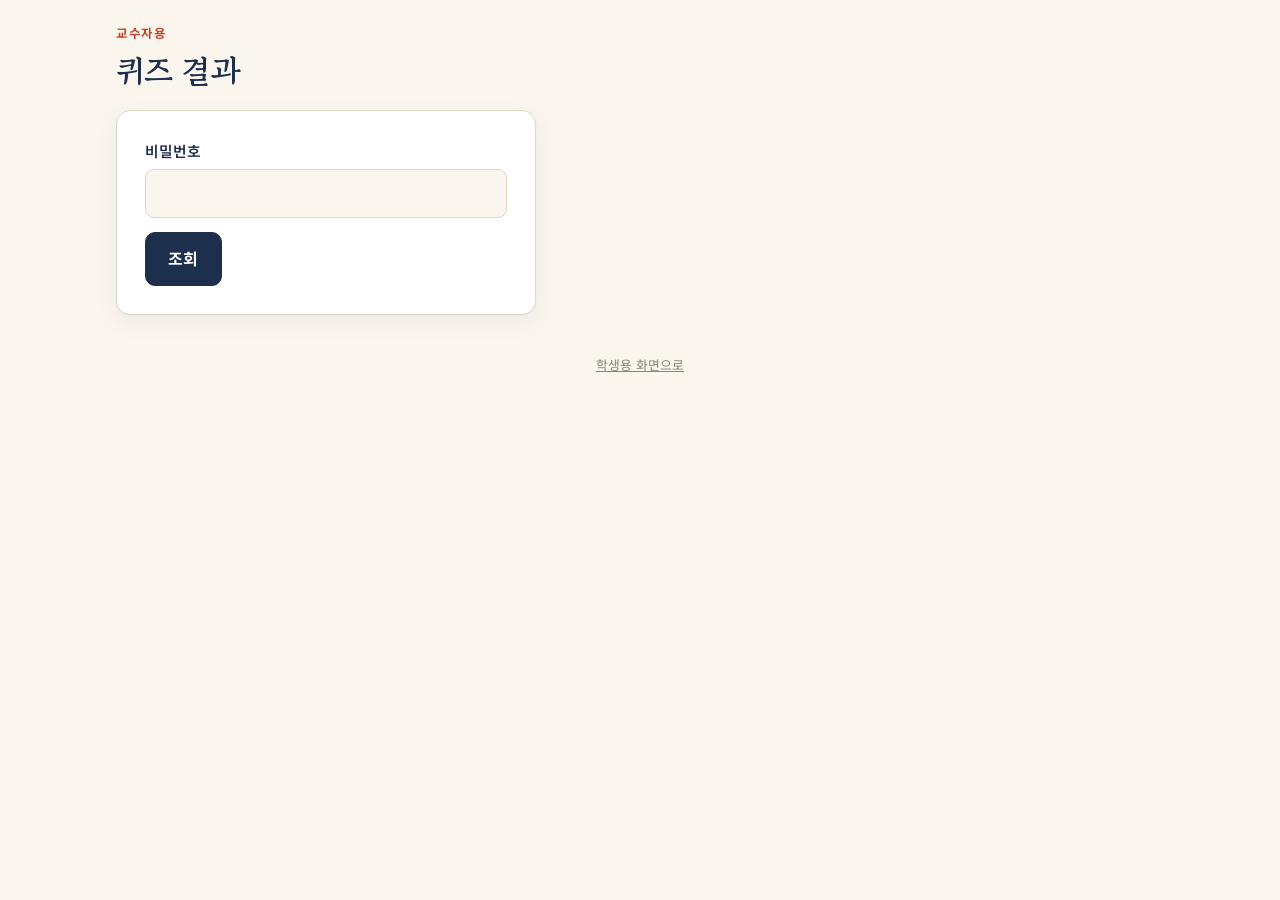
<file: admin.html>
<!doctype html>
<html lang="ko">
<head>
<meta charset="utf-8">
<meta name="viewport" content="width=device-width, initial-scale=1">
<meta name="robots" content="noindex">
<title>자기주도적학습코칭 완전정복 · 교수자</title>
<link rel="preconnect" href="https://fonts.googleapis.com">
<link rel="stylesheet" href="https://fonts.googleapis.com/css2?family=Gowun+Batang:wght@700&family=Noto+Sans+KR:wght@400;500;700&display=swap">
<link rel="stylesheet" href="styles.css">
<style>
  .wrap { max-width: 1080px; }
  .kpi { display: grid; grid-template-columns: repeat(auto-fit, minmax(150px, 1fr)); gap: 12px; }
  .kpi div { background: #fff; border: 1px solid var(--line); border-radius: 12px; padding: 14px 16px; }
  .kpi .l { font-size: .8rem; color: var(--muted); letter-spacing: .04em; }
  .kpi .v { font-family: var(--font-display); font-size: 1.7rem; font-weight: 700; font-variant-numeric: tabular-nums; }
  .tbl td.cell { text-align: right; }
  .tbl td.cell.low { color: var(--stamp); font-weight: 700; }
  .tbl td.cell.top { color: var(--sea); font-weight: 700; }
  .tbl td.cell .n { font-size: .75rem; color: var(--muted); margin-left: 3px; }
  .miss { color: var(--line); }
  .detail-row td { background: var(--paper); white-space: normal; font-size: .86rem; }
  .detail-row .wk { display: inline-block; font-weight: 700; margin-right: 6px; }
</style>
</head>
<body>
<div class="wrap">
  <div class="eyebrow">교수자용</div>
  <h1>퀴즈 결과</h1>

  <form id="login" class="card" style="margin-top:20px;max-width:420px">
    <div class="field">
      <label for="pw">비밀번호</label>
      <input id="pw" type="password" required autocomplete="current-password">
    </div>
    <p class="err" id="login-err" hidden></p>
    <div class="toolbar" style="margin-top:14px"><button class="btn" type="submit">조회</button></div>
  </form>

  <div id="dash" hidden>
    <div class="toolbar" style="margin:18px 0 16px">
      <div class="field" style="min-width:160px">
        <label for="f-section">분반</label>
        <select id="f-section"><option value="">전체</option></select>
      </div>
      <div class="field" style="min-width:180px">
        <label for="f-mode">유형</label>
        <select id="f-mode">
          <option value="capital">세계수도송 (전체 방식)</option>
          <option value="theory">수업이론 (전체 방식)</option>
          <option value="motivation">학습동기 진단</option>
          <option value="style">학습스타일 진단</option>
          <option value="mindset">마인드셋 진단</option>
          <option value="country">가고 싶은 나라 찾기</option>
          <option value="order">순서 맞추기 (전체)</option>
          <option value="">전체 (섞여서 보임)</option>
        </select>
      </div>
      <div class="field" style="flex:1;min-width:200px">
        <label for="f-q">학번·이름 검색</label>
        <input id="f-q" placeholder="검색">
      </div>
      <div class="field"><label>&nbsp;</label>
        <div class="toolbar">
          <button class="btn ghost" type="button" id="btn-csv-pivot">주차별 점수표 CSV</button>
          <button class="btn ghost" type="button" id="btn-csv-raw">전체 응답 CSV</button>
          <button class="btn ghost" type="button" id="btn-reload">새로고침</button>
        </div>
      </div>
    </div>

    <div class="kpi" id="kpi"></div>

    <div class="section-title"><h2>학생별 주차별 점수</h2><span class="hint">위에서 고른 유형만 표시 · 같은 주차를 여러 번 풀면 마지막 점수 기준 · 행을 누르면 상세</span></div>
    <div class="tbl-wrap"><table class="tbl" id="pivot"></table></div>
  </div>

  <footer><a href="index.html" style="color:inherit">학생용 화면으로</a></footer>
</div>

<script src="config.js"></script>
<script src="quiz-data.js"></script>
<script src="api.js"></script>
<script>
(function () {
  const $ = (id) => document.getElementById(id);
  const josa = (w) => { const c = w.charCodeAt(w.length - 1); return c >= 0xac00 && c <= 0xd7a3 && (c - 0xac00) % 28 ? "은" : "는"; };
  const esc = (s) => String(s ?? "").replace(/[&<>"']/g, (c) => ({ "&": "&amp;", "<": "&lt;", ">": "&gt;", '"': "&quot;", "'": "&#39;" }[c]));
  let rows = [];
  let password = "";

  $("login").addEventListener("submit", async (e) => {
    e.preventDefault();
    password = $("pw").value;
    await load();
  });
  $("btn-reload").addEventListener("click", load);

  async function load() {
    const err = $("login-err");
    try {
      rows = await window.QuizAPI.adminAttempts(password);
      err.hidden = true;
      $("login").hidden = true;
      $("dash").hidden = false;
      fillSections();
      render();
    } catch (ex) {
      err.textContent = /password|28000|P0001/i.test(ex.message) ? "비밀번호가 맞지 않습니다." : "불러오기 실패: " + ex.message;
      err.hidden = false;
    }
  }

  function fillSections() {
    const sel = $("f-section");
    const cur = sel.value;
    const secs = [...new Set(rows.map((r) => r.section))].sort();
    sel.innerHTML = `<option value="">전체</option>` + secs.map((s) => `<option value="${esc(s)}">${esc(s)}분반</option>`).join("");
    sel.value = cur;
  }
  $("f-section").addEventListener("change", render);
  $("f-mode").addEventListener("change", render);
  $("f-q").addEventListener("input", render);

  const MODE_LABEL = {
    "capital-mc": "수도송 객관식", "capital-text": "수도송 주관식",
    "capital-rmc": "수도송 랜덤객관식", "capital-rtext": "수도송 랜덤주관식",
    "theory-mc": "이론 객관식", "theory-text": "이론 주관식",
    motivation: "학습동기", style: "학습스타일", mindset: "마인드셋",
    country: "나라찾기",
    "order-kings": "조선왕순서", "order-dynasty": "조선왕이름", "order-jindallae": "진달래꽃", "order-seosi": "서시",
  };
  // 유형 필터: capital / theory 는 방식 전체를 묶고, 진단 3종은 각각
  function inMode(r, sel) {
    const m = r.mode || "capital-mc";
    if (!sel) return true;
    if (sel === "capital" || sel === "theory" || sel === "order") return m.startsWith(sel + "-");
    return m === sel;
  }
  function filtered() {
    const sec = $("f-section").value;
    const mode = $("f-mode").value;
    const q = $("f-q").value.trim().toLowerCase();
    return rows.filter((r) => (!sec || r.section === sec) && inMode(r, mode) &&
      (!q || (r.student_id + r.name).toLowerCase().includes(q)));
  }

  // 학생 × 주차 피벗 (마지막 시도 기준)
  function pivot(data) {
    const weeks = [...new Set(data.map((r) => r.week))].sort((a, b) => a - b);
    const students = new Map();
    data.forEach((r) => {
      const key = r.section + "|" + r.student_id;
      if (!students.has(key)) students.set(key, { section: r.section, student_id: r.student_id, name: r.name, byWeek: {}, tries: {} });
      const st = students.get(key);
      st.name = r.name;
      st.byWeek[r.week] = r;                        // 정렬 순서상 마지막 = 최신
      st.tries[r.week] = (st.tries[r.week] || 0) + 1;
    });
    const list = [...students.values()].sort((a, b) => a.section.localeCompare(b.section) || a.student_id.localeCompare(b.student_id));
    return { weeks, list };
  }

  function render() {
    const data = filtered();
    const { weeks, list } = pivot(data);
    const total = (data[0] && data[0].total) || window.QUIZ_ITEMS.length;

    // KPI
    const latestScores = list.map((s) => { const w = Math.max(...Object.keys(s.byWeek).map(Number)); return s.byWeek[w].score; });
    const avg = latestScores.length ? (latestScores.reduce((a, b) => a + b, 0) / latestScores.length).toFixed(1) : "–";
    const perfect = latestScores.filter((x) => x === total).length;
    $("kpi").innerHTML =
      `<div><div class="l">학생 수</div><div class="v">${list.length}</div></div>` +
      `<div><div class="l">응답 수</div><div class="v">${data.length}</div></div>` +
      `<div><div class="l">최근 주차 평균</div><div class="v">${avg}<span class="hint"> / ${total}</span></div></div>` +
      `<div><div class="l">최근 주차 만점</div><div class="v">${perfect}</div></div>`;

    // 표
    const t = $("pivot");
    let html = `<thead><tr><th>분반</th><th>학번</th><th>이름</th>` +
      weeks.map((w) => `<th class="num">${w ? w + "주차" : "기록"}</th>`).join("") + `<th class="num">변화</th></tr></thead><tbody>`;
    list.forEach((s, idx) => {
      const ws = Object.keys(s.byWeek).map(Number).sort((a, b) => a - b);
      const first = s.byWeek[ws[0]].score, last = s.byWeek[ws[ws.length - 1]].score;
      const d = ws.length > 1 ? last - first : null;
      html += `<tr class="stu" data-i="${idx}"><td>${esc(s.section)}</td><td>${esc(s.student_id)}</td><td>${esc(s.name)}</td>`;
      weeks.forEach((w) => {
        const r = s.byWeek[w];
        if (!r) { html += `<td class="cell miss">–</td>`; return; }
        if (!r.total) { html += `<td class="cell">제출</td>`; return; }
        const cls = r.score === total ? "top" : r.score < total * 0.6 ? "low" : "";
        const ml = MODE_LABEL[r.mode || "capital-mc"] || "";
        html += `<td class="cell ${cls}" title="${esc(ml)}">${r.score}${s.tries[w] > 1 ? `<span class="n">×${s.tries[w]}</span>` : ""}</td>`;
      });
      html += `<td class="num ${d > 0 ? "delta up" : d < 0 ? "delta down" : ""}">${d === null ? "" : d > 0 ? "+" + d : d}</td></tr>`;
      // 상세 행
      html += `<tr class="detail-row" hidden><td colspan="${4 + weeks.length}">` +
        ws.map((w) => {
          const wr = s.byWeek[w].wrong || [];
          return `<div><span class="wk">${w}주차</span>${wr.length ? wr.map((x) => `${esc(x.country)}→${esc(x.answer)}<span class="hint">(${esc(x.chosen)})</span>`).join(", ") : "<span class='hint'>틀린 문항 없음</span>"}</div>`;
        }).join("") + `</td></tr>`;
    });
    html += `</tbody>`;
    t.innerHTML = html;
    t._list = list; t._weeks = weeks;
  }
  $("pivot").addEventListener("click", (e) => {
    const tr = e.target.closest("tr.stu");
    if (!tr) return;
    const d = tr.nextElementSibling;
    d.hidden = !d.hidden;
  });

  // CSV
  function csv(rowsArr) {
    const q = (v) => `"${String(v ?? "").replace(/"/g, '""')}"`;
    return "﻿" + rowsArr.map((r) => r.map(q).join(",")).join("\r\n");
  }
  function download(name, text) {
    const a = document.createElement("a");
    a.href = URL.createObjectURL(new Blob([text], { type: "text/csv;charset=utf-8" }));
    a.download = name; a.click();
    setTimeout(() => URL.revokeObjectURL(a.href), 1000);
  }
  $("btn-csv-pivot").addEventListener("click", () => {
    const { weeks, list } = pivot(filtered());
    const out = [["분반", "학번", "이름", ...weeks.map((w) => (w ? w + "주차" : "기록")), ...weeks.map((w) => (w ? w + "주차" : "기록") + " 틀린문항")]];
    list.forEach((s) => out.push([
      s.section, s.student_id, s.name,
      ...weeks.map((w) => (s.byWeek[w] ? s.byWeek[w].score : "")),
      ...weeks.map((w) => (s.byWeek[w] ? (s.byWeek[w].wrong || []).map((x) => x.country).join(" ") : "")),
    ]));
    download("수도퀴즈_주차별점수.csv", csv(out));
  });
  $("btn-csv-raw").addEventListener("click", () => {
    const out = [["분반", "학번", "이름", "유형", "주차", "점수", "만점", "틀린문항", "제출시각"]];
    filtered().forEach((r) => out.push([
      r.section, r.student_id, r.name, MODE_LABEL[r.mode || "capital-mc"] || r.mode, r.week, r.score, r.total,
      (r.wrong || []).map((x) => `${x.country}(${x.chosen}→${x.answer})`).join(" "),
      new Date(r.created_at).toLocaleString("ko-KR"),
    ]));
    download("수도퀴즈_전체응답.csv", csv(out));
  });
})();
</script>
</body>
</html>
</file>
<file: styles.css>
:root {
  --paper: #faf6ee;
  --paper-2: #f1ebdf;
  --ink: #1e2f4d;
  --ink-soft: #4a5a75;
  --muted: #8a8378;
  --line: #dfd6c3;
  --stamp: #c2452d;
  --stamp-soft: #f7e3dd;
  --sea: #1f7a6d;
  --sea-soft: #dcefe9;
  --accent: #d9a441;
  --font-body: "Noto Sans KR", "Apple SD Gothic Neo", "Malgun Gothic", sans-serif;
  --font-display: "Gowun Batang", "Nanum Myeongjo", serif;
}
* { box-sizing: border-box; }
html { -webkit-text-size-adjust: 100%; }
body {
  margin: 0;
  background: var(--paper);
  color: var(--ink);
  font-family: var(--font-body);
  font-size: 16px;
  line-height: 1.6;
  overflow-x: hidden;
}
.wrap {
  max-width: 720px; margin: 0 auto;
  padding: 24px 16px calc(96px + env(safe-area-inset-bottom));
}
h1, h2, h3 { font-family: var(--font-display); font-weight: 700; margin: 0; text-wrap: balance; line-height: 1.25; }
h1 { font-size: clamp(1.6rem, 6vw, 2rem); letter-spacing: -0.01em; }
h2 { font-size: clamp(1.15rem, 4.5vw, 1.35rem); }
.eyebrow {
  font-size: 0.78rem; letter-spacing: 0.14em; text-transform: uppercase;
  color: var(--stamp); font-weight: 700; margin-bottom: 6px;
}
.lede { color: var(--ink-soft); margin: 8px 0 0; font-weight: 500; }

.card {
  background: #fff; border: 1px solid var(--line); border-radius: 14px;
  padding: clamp(18px, 5vw, 28px); box-shadow: 0 1px 2px rgba(30,47,77,.04), 0 8px 24px rgba(30,47,77,.05);
}
.field { display: flex; flex-direction: column; gap: 6px; min-width: 0; }
.field label { font-weight: 600; font-size: 0.92rem; }
.field input, .field select {
  font: inherit; width: 100%; padding: 11px 13px; border: 1.5px solid var(--line); border-radius: 9px;
  background: var(--paper); color: var(--ink);
}
.field input:focus, .field select:focus { outline: 2px solid var(--ink); outline-offset: 1px; border-color: var(--ink); }
.grid-2 { display: grid; grid-template-columns: 1fr 1fr; gap: 14px; }
@media (max-width: 480px) { .grid-2 { grid-template-columns: 1fr; } }

.btn {
  font: inherit; font-weight: 700; padding: 13px 22px; border-radius: 10px; cursor: pointer;
  border: 1.5px solid var(--ink); background: var(--ink); color: #fff; letter-spacing: 0.02em;
  max-width: 100%;
}
.btn:hover { background: #2a4066; }
.btn:focus-visible { outline: 3px solid var(--accent); outline-offset: 2px; }
.btn.ghost { background: transparent; color: var(--ink); }
.btn.ghost:hover { background: var(--paper-2); }
.btn[disabled] { opacity: .55; cursor: wait; }
@media (max-width: 600px) {
  .btn { width: 100%; min-height: 54px; font-size: 1.05rem; }
  .toolbar { flex-direction: column; align-items: stretch; }
  .toolbar .hint { text-align: center; }
}
.btn { min-height: 48px; }

.hint { color: var(--muted); font-size: 0.88rem; }
.err { color: var(--stamp); font-weight: 600; font-size: 0.92rem; }

/* progress */
.progress {
  position: sticky; top: 0; z-index: 5; background: var(--paper);
  padding: 10px 0 8px; border-bottom: 1px solid var(--line); margin-bottom: 14px;
}
.progress .row { display: flex; justify-content: space-between; align-items: baseline; gap: 10px; font-size: 0.86rem; }
.progress .num { font-variant-numeric: tabular-nums; font-weight: 700; }
.bar { height: 6px; background: var(--paper-2); border-radius: 99px; overflow: hidden; margin-top: 6px; }
.bar > i { display: block; height: 100%; width: 0; background: var(--sea); transition: width .25s; }

/* 뒤로 버튼 */
.back {
  font: inherit; font-size: 0.82rem; font-weight: 700; color: var(--ink); background: #fff;
  border: 1.5px solid var(--line); border-radius: 99px; padding: 3px 10px; margin-right: 8px; cursor: pointer;
}
.back:hover { border-color: var(--ink); }
.back:focus-visible { outline: 2px solid var(--accent); outline-offset: 2px; }

/* quiz */
.continent { margin: 26px 0 10px; display: flex; align-items: center; gap: 12px; }
.continent::after { content: ""; flex: 1; height: 1px; background: var(--line); }
.q {
  background: #fff; border: 1px solid var(--line); border-radius: 12px;
  padding: 14px 14px; margin-bottom: 10px; display: grid; gap: 10px;
}
.q.missing { border: 2px dashed var(--stamp); background: #fffaf8; }
.q .country { font-family: var(--font-display); font-size: 1.2rem; font-weight: 700; }
.q .country small { font-family: var(--font-body); font-weight: 400; color: var(--muted); font-size: 0.85rem; margin-left: 6px; }
.choices { display: grid; grid-template-columns: repeat(3, minmax(0, 1fr)); gap: 7px; }
.choice { position: relative; min-width: 0; }
.choice input { position: absolute; opacity: 0; inset: 0; width: 100%; height: 100%; margin: 0; cursor: pointer; }
.choice span {
  display: block; text-align: center; padding: 11px 4px; border: 1.5px solid var(--line); border-radius: 9px;
  background: var(--paper); font-weight: 500; transition: background .12s, color .12s, border-color .12s;
  font-size: clamp(0.76rem, 3.2vw, 0.95rem); word-break: keep-all; line-height: 1.3;
}
.choice input:checked + span { background: var(--ink); color: #fff; border-color: var(--ink); }
.choice input:focus-visible + span { outline: 2px solid var(--accent); outline-offset: 2px; }
.choice:hover span { border-color: var(--ink-soft); }

/* result */
.score-hero {
  text-align: center; padding: 30px 16px 24px; border: 2px dashed var(--stamp); border-radius: 16px;
  background: #fff;
}
.score-hero .big { font-family: var(--font-display); font-size: clamp(2.8rem, 12vw, 3.6rem); font-weight: 700; line-height: 1; color: var(--stamp); font-variant-numeric: tabular-nums; }
.score-hero .big small { font-size: 1.2rem; color: var(--ink-soft); font-family: var(--font-body); font-weight: 500; margin-left: 4px; }
.score-hero .who { color: var(--ink-soft); margin-top: 8px; font-size: 0.95rem; }
.pill { display: inline-block; padding: 3px 10px; border-radius: 99px; font-size: 0.8rem; font-weight: 700; letter-spacing: .04em; white-space: nowrap; }
.pill.ok { background: var(--sea-soft); color: var(--sea); }
.pill.bad { background: var(--stamp-soft); color: var(--stamp); }

.wrong-list { list-style: none; padding: 0; margin: 12px 0 0; display: grid; gap: 6px; }
.wrong-list li {
  background: #fff; border: 1px solid var(--line); border-left: 4px solid var(--stamp); border-radius: 8px;
  padding: 10px 14px; display: flex; justify-content: space-between; align-items: baseline; gap: 6px 14px; flex-wrap: wrap;
}
.wrong-list li .ans b { font-family: var(--font-display); font-size: 1.05rem; }
.wrong-list li .chosen { color: var(--muted); font-size: 0.85rem; white-space: nowrap; }
.all-correct { background: var(--sea-soft); color: var(--sea); border-radius: 10px; padding: 14px 16px; font-weight: 600; margin-top: 12px; }

.timeline { display: flex; align-items: stretch; gap: 0; overflow-x: auto; padding: 4px 0 8px; }
.tl-item { min-width: 92px; text-align: center; padding: 10px 6px; }
.tl-item .wk { font-size: 0.8rem; color: var(--muted); letter-spacing: .06em; }
.tl-item .sc { font-family: var(--font-display); font-size: 1.6rem; font-weight: 700; font-variant-numeric: tabular-nums; }
.tl-item.now .sc { color: var(--stamp); }
.tl-arrow { align-self: center; color: var(--muted); font-size: 1.2rem; padding: 0 2px; }
.delta { font-size: 0.8rem; font-weight: 700; }
.delta.up { color: var(--sea); } .delta.down { color: var(--stamp); } .delta.same { color: var(--muted); }

/* 최근 기록 카드 : 최대 3개 가로 배치 */
.hist-grid { display: grid; grid-template-columns: repeat(auto-fit, minmax(190px, 1fr)); gap: 10px; align-items: start; }
.hist {
  border: 1px solid var(--line); border-radius: 12px; background: #fff; overflow: hidden;
  font-size: 0.86rem;
}
.hist.current { border-color: var(--stamp); }
.hist .head { padding: 10px 12px; display: flex; justify-content: space-between; align-items: baseline; gap: 6px; flex-wrap: wrap; border-bottom: 1px solid var(--line); }
.hist .head .wk { font-weight: 700; font-family: var(--font-display); font-size: 1rem; }
.hist .head .sc { font-variant-numeric: tabular-nums; font-weight: 700; }
.hist .body { padding: 10px 12px; }
.hist .body ul { margin: 0; padding-left: 16px; }
.hist .body li { margin: 3px 0; line-height: 1.45; word-break: keep-all; }
.hist .when { color: var(--muted); font-size: 0.76rem; font-weight: 400; }

/* 과목·모드 선택 */
.seg { display: grid; grid-template-columns: 1fr 1fr; gap: 8px; }
.seg-3 { grid-template-columns: repeat(3, minmax(0, 1fr)); margin-top: 8px; }
.seg-3 .seg-item span { font-size: 0.92rem; }
.seg-4 { grid-template-columns: repeat(4, minmax(0, 1fr)); }
@media (max-width: 560px) { .seg-4 { grid-template-columns: 1fr 1fr; } }
.seg-item { position: relative; min-width: 0; }
.seg-item input { position: absolute; opacity: 0; inset: 0; width: 100%; height: 100%; margin: 0; cursor: pointer; }
.seg-item span {
  display: flex; flex-direction: column; align-items: center; justify-content: center; gap: 2px;
  padding: 11px 6px; border: 1.5px solid var(--line); border-radius: 10px; background: var(--paper);
  font-weight: 700; text-align: center; line-height: 1.25; min-height: 52px;
}
.seg-item span small { font-weight: 400; font-size: 0.72rem; color: var(--muted); }
.seg-item input:checked + span { background: var(--ink); color: #fff; border-color: var(--ink); }
.seg-item input:checked + span small { color: rgba(255,255,255,.75); }
.seg-item input:focus-visible + span { outline: 2px solid var(--accent); outline-offset: 2px; }
/* 이론 문항 · 주관식 입력 */
.q .qtext { font-size: 1.05rem; line-height: 1.45; }
.q .qn { color: var(--stamp); margin-right: 4px; }
.choices-long { grid-template-columns: 1fr; }
.choices-long .choice span { text-align: left; padding: 10px 14px; font-size: 0.95rem; }
.ans-input {
  font: inherit; width: 100%; padding: 11px 13px; border: 1.5px solid var(--line); border-radius: 9px;
  background: var(--paper); color: var(--ink);
}
.ans-input:focus { outline: 2px solid var(--ink); outline-offset: 1px; border-color: var(--ink); }
.wrong-list li .qwrap { display: flex; flex-direction: column; gap: 2px; flex: 1 1 100%; }
.wrong-list li .qq { font-family: var(--font-body); font-size: 0.92rem; color: var(--ink-soft); }
.wrong-list li .correct b { font-family: var(--font-display); font-size: 1.05rem; color: var(--sea); }

/* 이론 주관식 답안 비교 */
.notice {
  background: var(--ink); color: #fff; border-radius: 12px; padding: 16px 18px;
  font-family: var(--font-display); font-size: clamp(1rem, 4vw, 1.2rem); line-height: 1.5; text-wrap: balance;
}
.essay-list { list-style: none; padding: 0; margin: 0; display: grid; gap: 10px; counter-reset: eq; }
.essay-list li { background: #fff; border: 1px solid var(--line); border-radius: 12px; padding: 14px 16px; display: grid; gap: 8px; }
.essay-list .eq { font-weight: 700; line-height: 1.45; }
.essay-list .eq::before { counter-increment: eq; content: counter(eq) ". "; color: var(--stamp); }
.erow { display: grid; grid-template-columns: 74px 1fr; gap: 8px; align-items: start; font-size: 0.95rem; }
.el { font-size: 0.76rem; letter-spacing: .06em; color: var(--muted); font-weight: 700; padding-top: 3px; }
.ev { line-height: 1.5; word-break: keep-all; }
.ev.mine { color: var(--ink-soft); }
.ev.model { color: var(--sea); font-weight: 600; }

/* 자가진단 */
/* 상단 고정 헤더 */
.sticky-head {
  position: sticky; top: 0; z-index: 10; background: var(--paper);
  padding: 10px 0 8px; border-bottom: 1px solid var(--line); margin-bottom: 4px;
}
.sticky-head .row { display: flex; justify-content: space-between; align-items: center; gap: 10px; font-size: 0.84rem; }
.sticky-head .who-line { display: flex; align-items: center; min-width: 0; }
.sticky-head .who-line > span { overflow: hidden; text-overflow: ellipsis; white-space: nowrap; }
.sticky-head .count { font-variant-numeric: tabular-nums; white-space: nowrap; }
.sticky-head .num { font-weight: 700; }
.sticky-title { display: flex; align-items: baseline; gap: 10px; flex-wrap: wrap; margin-top: 8px; }
.sticky-title .eyebrow { margin: 0; }
.sticky-title strong { font-family: var(--font-display); font-size: clamp(1.1rem, 4.5vw, 1.35rem); }
.scale-legend {
  display: flex; justify-content: space-between; gap: 8px; margin: 10px 0 4px;
  font-size: clamp(0.84rem, 3.2vw, 0.95rem); font-weight: 700; color: var(--ink-soft);
}
.scale-legend span:nth-child(2) { color: var(--muted); font-weight: 500; }
/* 리커트 : 동그라미 + 숫자 */
.likert { display: grid; grid-template-columns: repeat(5, minmax(0, 1fr)); gap: 2px; }
.lk { position: relative; }
.lk input { position: absolute; opacity: 0; inset: 0; width: 100%; height: 100%; margin: 0; cursor: pointer; }
.lk span { display: flex; flex-direction: column; align-items: center; gap: 5px; padding: 8px 0 4px; border-radius: 10px; }
.lk .dot {
  width: 30px; height: 30px; border-radius: 50%; border: 2px solid var(--line); background: #fff;
  transition: background .12s, border-color .12s, box-shadow .12s;
}
.lk .num { font-size: 0.85rem; color: var(--muted); font-style: normal; font-variant-numeric: tabular-nums; }
.lk input:checked + span .dot { background: var(--ink); border-color: var(--ink); box-shadow: inset 0 0 0 4px #fff; }
.lk input:checked + span .num { color: var(--ink); font-weight: 700; }
.lk:hover .dot { border-color: var(--ink-soft); }
.lk input:focus-visible + span .dot { outline: 2px solid var(--accent); outline-offset: 2px; }
.dq .qtext { font-size: 1rem; }
.dr-headline { font-family: var(--font-display); font-size: clamp(1.1rem, 4.3vw, 1.4rem); font-weight: 700; background: var(--ink); color: #fff; border-radius: 12px; padding: 14px 18px; text-wrap: balance; word-break: keep-all; line-height: 1.45; }
.dr-composite { display: grid; grid-template-columns: repeat(auto-fit, minmax(200px, 1fr)); gap: 10px; margin-top: 10px; }
.comp { background: #fff; border: 1px solid var(--line); border-radius: 12px; padding: 12px 14px; }
.comp-name { font-size: 0.85rem; color: var(--ink-soft); font-weight: 600; }
.comp-val { font-family: var(--font-display); font-size: 1.8rem; font-weight: 700; font-variant-numeric: tabular-nums; }
.comp-val small, .fac-score small { font-family: var(--font-body); font-size: 0.85rem; color: var(--muted); font-weight: 400; }
.meter { height: 8px; background: var(--paper-2); border-radius: 99px; overflow: hidden; margin: 6px 0; }
.meter > i { display: block; height: 100%; background: var(--sea); }
.fac { background: #fff; border: 1px solid var(--line); border-radius: 12px; padding: 14px 16px; }
.fac.low .meter > i { background: var(--accent); }
.fac-head { display: flex; justify-content: space-between; align-items: baseline; gap: 10px; }
.fac-name { font-family: var(--font-display); font-size: 1.1rem; font-weight: 700; }
.fac-sub { font-size: 0.8rem; color: var(--muted); margin-left: 8px; }
.fac-score { font-family: var(--font-display); font-size: 1.4rem; font-weight: 700; font-variant-numeric: tabular-nums; white-space: nowrap; }
.fac-desc { font-size: 0.85rem; color: var(--muted); margin-top: 4px; }
.fac-comment { margin-top: 10px; padding: 10px 12px; background: var(--paper); border-left: 4px solid var(--sea); border-radius: 6px; font-size: 0.93rem; line-height: 1.55; }
.fac.low .fac-comment { border-left-color: var(--accent); }
.fac-flag { margin-top: 10px; font-size: 0.88rem; display: grid; gap: 5px; }
.ff-row { display: flex; gap: 8px; align-items: baseline; }
.ff-tag { flex: none; font-size: 0.72rem; font-weight: 700; letter-spacing: .04em; padding: 2px 7px; border-radius: 99px; }
.ff-tag.high { background: var(--stamp-soft); color: var(--stamp); }
.ff-tag.low { background: var(--paper-2); color: var(--ink-soft); }
/* 특히 눈여겨볼 문항 */
.focus-box { background: #fff; border: 1px solid var(--line); border-radius: 12px; padding: 14px 16px; }
.focus-why { margin: 0 0 10px; font-size: 0.85rem; color: var(--muted); }
.focus-list { margin: 0; padding-left: 20px; display: grid; gap: 12px; }
.focus-list li::marker { color: var(--stamp); font-weight: 700; }
.fo-q { font-family: var(--font-display); font-size: 1.05rem; line-height: 1.4; }
.fo-meta { display: flex; gap: 8px; align-items: center; flex-wrap: wrap; margin-top: 4px; }
.dr-lines p { background: #fff; border: 1px solid var(--line); border-radius: 10px; padding: 12px 14px; margin: 0 0 8px; line-height: 1.6; }

/* 격려 메시지 */
.cheer {
  margin-top: 22px; padding: 20px 22px; border-radius: 14px;
  background: #fff; border: 1px solid var(--line); border-left: 6px solid var(--accent);
}
.cheer.perfect, .cheer.bigUp, .cheer.up { border-left-color: var(--sea); background: var(--sea-soft); }
.cheer.down { border-left-color: var(--stamp); background: var(--stamp-soft); }
.cheer-label { font-size: 0.78rem; letter-spacing: .1em; color: var(--muted); font-weight: 700; margin-bottom: 4px; }
.cheer p { margin: 0; font-family: var(--font-display); font-size: clamp(1.05rem, 4vw, 1.25rem); line-height: 1.5; text-wrap: balance; }
/* 주차 입력: 숫자 스피너 제거 */
input[name=week]::-webkit-outer-spin-button, input[name=week]::-webkit-inner-spin-button { -webkit-appearance: none; margin: 0; }

table.tbl { border-collapse: collapse; width: 100%; font-size: 0.92rem; }
.tbl th, .tbl td { border-bottom: 1px solid var(--line); padding: 8px 10px; text-align: left; white-space: nowrap; }
.tbl th { background: var(--paper-2); font-weight: 700; font-size: 0.82rem; letter-spacing: .04em; }
.tbl td.num, .tbl th.num { text-align: right; font-variant-numeric: tabular-nums; }
.tbl tr:hover td { background: #fffdf8; }
.tbl-wrap { overflow-x: auto; border: 1px solid var(--line); border-radius: 12px; background: #fff; }

.stack { display: grid; gap: 14px; }
.section-title { margin: 30px 0 10px; display: flex; align-items: baseline; justify-content: space-between; gap: 10px; flex-wrap: wrap; }
.toolbar { display: flex; gap: 10px; flex-wrap: wrap; align-items: center; }
footer { margin-top: 40px; color: var(--muted); font-size: 0.8rem; text-align: center; }
[hidden] { display: none !important; }
@media (prefers-reduced-motion: reduce) { * { transition: none !important; scroll-behavior: auto !important; } }

/* ===================== 가고 싶은 나라 찾기 ===================== */

/* --- 문항 화면 (한 문항씩) --- */
.cq-card {
  background: #fff; border: 1px solid var(--line); border-radius: 20px;
  padding: clamp(22px, 6vw, 34px) clamp(18px, 5vw, 30px);
  margin-top: 18px; box-shadow: 0 10px 30px rgba(30,47,77,.07);
  animation: cqIn .28s ease both;
}
@keyframes cqIn { from { opacity: 0; transform: translateY(10px); } to { opacity: 1; transform: none; } }
.cq-num {
  display: inline-block; font-size: .74rem; font-weight: 700; letter-spacing: .12em;
  color: #fff; background: linear-gradient(135deg, #f72585, #ff9770);
  padding: 5px 12px; border-radius: 999px; margin-bottom: 14px;
}
.cq-q {
  font-family: var(--font-display); font-weight: 700;
  font-size: clamp(1.25rem, 5.2vw, 1.6rem); line-height: 1.35; color: var(--ink);
  text-wrap: balance;
}
.cq-opts { display: grid; gap: 10px; margin-top: 20px; }
.cq-opts.yn { grid-template-columns: 1fr 1fr; }
@media (max-width: 420px) { .cq-opts.yn { grid-template-columns: 1fr; } }
.cq-opt {
  font: inherit; text-align: left; cursor: pointer;
  display: flex; flex-direction: column; gap: 2px;
  padding: 16px 18px; border-radius: 14px;
  border: 2px solid var(--line); background: var(--paper);
  color: var(--ink); transition: transform .12s ease, border-color .12s ease, background .12s ease;
  min-height: 60px; justify-content: center;
}
.cq-opt:hover { border-color: #f72585; background: #fff; transform: translateY(-2px); }
.cq-opt:focus-visible { outline: 3px solid var(--accent); outline-offset: 2px; }
.cq-opt.on {
  background: linear-gradient(135deg, #f72585, #ff9770); border-color: transparent; color: #fff;
  box-shadow: 0 8px 20px rgba(247,37,133,.3);
}
.cq-opt-t { font-weight: 700; font-size: 1.04rem; }
.cq-opt-s { font-size: .82rem; color: var(--muted); }
.cq-opt.on .cq-opt-s { color: rgba(255,255,255,.85); }
.cq-nav { display: flex; align-items: center; gap: 14px; margin-top: 20px; flex-wrap: wrap; }
.cq-nav .btn { min-width: 120px; }
.cq-nav .btn[disabled] { opacity: .35; cursor: default; }
@media (max-width: 600px) { .cq-nav .btn { width: auto; min-height: 48px; font-size: 1rem; } }

/* --- 결과: 머리글 --- */
.cr-hero {
  position: relative; overflow: hidden; border-radius: 22px;
  padding: clamp(28px, 8vw, 46px) clamp(20px, 6vw, 34px);
  margin-bottom: 22px; color: #fff; isolation: isolate;
  background: linear-gradient(120deg, #7209b7, #f72585 42%, #ff9770 72%, #ffd166);
  background-size: 300% 300%; animation: crSky 14s ease infinite;
  box-shadow: 0 16px 40px rgba(114,9,183,.28);
}
@keyframes crSky { 0%,100% { background-position: 0% 50%; } 50% { background-position: 100% 50%; } }
.cr-sky {
  position: absolute; inset: 0; z-index: -1; opacity: .35;
  background:
    radial-gradient(circle at 18% 22%, rgba(255,255,255,.9) 0 2px, transparent 3px),
    radial-gradient(circle at 72% 14%, rgba(255,255,255,.8) 0 2px, transparent 3px),
    radial-gradient(circle at 88% 62%, rgba(255,255,255,.7) 0 2px, transparent 3px),
    radial-gradient(circle at 34% 78%, rgba(255,255,255,.75) 0 2px, transparent 3px),
    radial-gradient(circle at 56% 44%, rgba(255,255,255,.6) 0 1.5px, transparent 3px);
}
.cr-plane { font-size: 2.2rem; line-height: 1; animation: crFly 3.2s ease-in-out infinite; }
@keyframes crFly { 0%,100% { transform: translate(0,0) rotate(-6deg); } 50% { transform: translate(10px,-8px) rotate(2deg); } }
.cr-eyebrow {
  font-size: .76rem; letter-spacing: .16em; font-weight: 700;
  color: rgba(255,255,255,.85); margin: 10px 0 6px;
}
.cr-hero h2 { font-size: clamp(1.5rem, 6.4vw, 2.1rem); color: #fff; }
.cr-who { margin: 8px 0 0; color: rgba(255,255,255,.88); font-size: .92rem; }

/* --- 결과: 나라 카드 --- */
.cr-cards { display: grid; gap: 18px; }
.cr-card {
  border-radius: 20px; overflow: hidden; background: #fff;
  border: 1px solid var(--line);
  box-shadow: 0 10px 28px rgba(30,47,77,.1);
  animation: crIn .4s ease both;
}
.cr-card.r0 { animation-delay: .02s; }
.cr-card.r1 { animation-delay: .1s; }
.cr-card.r2 { animation-delay: .18s; }
.cr-card.r3 { animation-delay: .26s; }
@keyframes crIn { from { opacity: 0; transform: translateY(16px) scale(.98); } to { opacity: 1; transform: none; } }
.cr-band {
  display: flex; align-items: center; gap: 12px; flex-wrap: wrap;
  padding: 18px 20px; color: #fff;
  background: linear-gradient(120deg, var(--c1), var(--c2));
}
.cr-rank {
  font-size: .72rem; font-weight: 700; letter-spacing: .1em;
  background: rgba(255,255,255,.26); border: 1px solid rgba(255,255,255,.45);
  padding: 5px 10px; border-radius: 999px; backdrop-filter: blur(2px);
}
/* 윈도우 크롬·엣지는 국기 이모지를 글자(KR, JP…)로 보여 준다. 국기 전용 웹폰트로 덮어쓴다 */
@font-face {
  font-family: "Twemoji Country Flags";
  unicode-range: U+1F1E6-1F1FF, U+1F3F4, U+E0062-E007F;
  src: url("https://cdn.jsdelivr.net/npm/country-flag-emoji-polyfill@0.1.8/dist/TwemojiCountryFlags.woff2") format("woff2");
  font-display: swap;
}
.cr-flag {
  font-family: "Twemoji Country Flags", "Noto Color Emoji", "Apple Color Emoji", "Segoe UI Emoji", sans-serif;
  display: inline-flex; align-items: center; justify-content: center; flex: none;
  width: 58px; height: 58px; border-radius: 15px; font-size: 2.1rem; line-height: 1;
  background: rgba(255,255,255,.94); border: 1px solid rgba(0,0,0,.08);
  box-shadow: 0 4px 12px rgba(0,0,0,.18);
}
.cr-name { display: flex; flex-direction: column; min-width: 0; flex: 1 1 auto; }
.cr-name b { font-family: var(--font-display); font-size: 1.45rem; line-height: 1.2; }
.cr-name i { font-style: normal; font-size: .84rem; color: rgba(255,255,255,.88); }
.cr-pct { display: flex; align-items: baseline; gap: 1px; margin-left: auto; }
.cr-pct b { font-size: 2rem; font-family: var(--font-display); line-height: 1; }
.cr-pct small { font-size: .8rem; opacity: .85; }
.cr-body { padding: 16px 20px 20px; display: grid; gap: 12px; }
.cr-row { display: flex; gap: 11px; align-items: flex-start; }
.cr-ico { font-size: 1.15rem; line-height: 1.4; flex: none; }
.cr-row b { display: block; font-size: .78rem; letter-spacing: .06em; color: var(--muted); font-weight: 700; }
.cr-row p { margin: 1px 0 0; font-size: .97rem; color: var(--ink); line-height: 1.5; }
.cr-why { border-top: 1px dashed var(--line); padding-top: 12px; }
.cr-why > b { display: block; font-size: .78rem; letter-spacing: .06em; color: var(--muted); margin-bottom: 8px; }
.cr-tags { display: flex; flex-wrap: wrap; gap: 6px; }
.cr-tag {
  font-size: .82rem; font-weight: 600; padding: 5px 11px; border-radius: 999px;
  color: var(--c1); background: color-mix(in srgb, var(--c1) 12%, #fff);
  border: 1px solid color-mix(in srgb, var(--c1) 28%, #fff);
}
@supports not (color: color-mix(in srgb, red 10%, white)) {
  .cr-tag { color: var(--ink); background: var(--paper-2); border-color: var(--line); }
}

/* --- 결과: 내가 고른 답 --- */
.cr-recap { display: grid; gap: 6px; }
.cr-ans {
  display: flex; gap: 12px; align-items: baseline; justify-content: space-between;
  padding: 9px 13px; border-radius: 10px; background: #fff; border: 1px solid var(--line);
}
.cr-ans-q { font-size: .9rem; color: var(--ink-soft); min-width: 0; }
.cr-ans-a { font-size: .9rem; font-weight: 700; color: var(--stamp); white-space: nowrap; }
.cr-tools { display: flex; gap: 10px; margin-top: 24px; }
@media (max-width: 600px) { .cr-tools { flex-direction: column; } }

/* 한 페이지에 15문항을 깔 때의 간격·미응답 표시 */
.cq-card { margin-top: 14px; animation: none; }
.cq-card.missing { border: 2px dashed var(--stamp); background: #fffaf8; }
.cq-card .cq-q { font-size: clamp(1.1rem, 4.4vw, 1.35rem); }
#cq-stage .cq-card:first-child { margin-top: 4px; }

/* 나라찾기는 주차·학번을 묻지 않는다 */
#start-form.no-id #f-week, #start-form.no-id #f-sid { display: none; }
#start-form.no-id .grid-2 { grid-template-columns: 1fr; }

/* --- 1순위 나라의 관광지 사진 --- */
.cr-photos {
  display: grid; grid-template-columns: 1fr 1fr; gap: 8px;
  padding: 10px; background: linear-gradient(120deg, var(--c1), var(--c2));
}
.cr-ph { margin: 0; min-width: 0; }
.cr-ph:first-child { grid-column: 1 / -1; }
.cr-ph-img {
  position: relative; overflow: hidden; border-radius: 12px;
  aspect-ratio: 16 / 10; background: rgba(255,255,255,.22);
  display: flex; align-items: center; justify-content: center;
}
.cr-ph:first-child .cr-ph-img { aspect-ratio: 16 / 9; }
/* 사진이 오기 전·못 불러왔을 때 보이는 자리 */
.cr-ph-img > span {
  padding: 0 10px; text-align: center; font-size: .82rem; font-weight: 700;
  color: #fff; text-shadow: 0 1px 4px rgba(0,0,0,.35);
}
.cr-ph-img img { width: 100%; height: 100%; object-fit: cover; display: block; animation: phIn .35s ease both; }
@keyframes phIn { from { opacity: 0; } to { opacity: 1; } }
.cr-ph figcaption {
  margin-top: 5px; font-size: .78rem; font-weight: 600; color: #fff;
  text-align: center; text-shadow: 0 1px 4px rgba(0,0,0,.3);
  white-space: nowrap; overflow: hidden; text-overflow: ellipsis;
}

/* ===== 문항을 더 촘촘하게 (폰에서 스크롤 줄이기) ===== */
#cq-stage .cq-card {
  margin-top: 10px; padding: 14px 14px 16px; border-radius: 14px;
  box-shadow: 0 2px 8px rgba(30,47,77,.05);
}
#cq-stage .cq-num { margin-bottom: 8px; padding: 3px 9px; font-size: .68rem; }
#cq-stage .cq-q { font-size: clamp(1rem, 3.9vw, 1.15rem); line-height: 1.35; }
#cq-stage .cq-opts { gap: 6px; margin-top: 11px; }
#cq-stage .cq-opts.yn { grid-template-columns: 1fr 1fr; }
#cq-stage .cq-opt {
  flex-direction: row; align-items: baseline; flex-wrap: wrap; gap: 7px;
  padding: 9px 13px; min-height: 0; border-radius: 10px; border-width: 1.5px;
}
#cq-stage .cq-opt:hover { transform: none; }
#cq-stage .cq-opt-t { font-size: .95rem; line-height: 1.3; }
#cq-stage .cq-opt-s { font-size: .76rem; line-height: 1.3; }
#cq-stage .cq-opt.on { box-shadow: 0 3px 10px rgba(247,37,133,.25); }

/* ===== 2~4순위 카드의 사진은 작게 세 장 나란히 ===== */
.cr-photos.small { grid-template-columns: repeat(3, 1fr); gap: 6px; padding: 8px; }
.cr-photos.small .cr-ph:first-child { grid-column: auto; }
.cr-photos.small .cr-ph-img,
.cr-photos.small .cr-ph:first-child .cr-ph-img { aspect-ratio: 4 / 3; border-radius: 9px; }
.cr-photos.small .cr-ph-img > span { font-size: .7rem; }
.cr-photos.small figcaption { font-size: .7rem; margin-top: 4px; }

/* ===== 카드 머리: "OOO과 잘 어울리는 나라 1순위 / 매칭률 99%" ===== */
.cr-band { flex-direction: column; align-items: stretch; gap: 10px; }
.cr-tagline {
  font-size: .82rem; font-weight: 600; color: rgba(255,255,255,.9);
  letter-spacing: -.01em; line-height: 1.3;
}
.cr-tagline b {
  font-weight: 700; color: #fff; background: rgba(255,255,255,.25);
  border: 1px solid rgba(255,255,255,.4); border-radius: 999px;
  padding: 2px 9px; margin-left: 4px; white-space: nowrap;
}
.cr-band-row { display: flex; align-items: center; gap: 12px; min-width: 0; }
.cr-pct { flex-direction: column; align-items: flex-end; gap: 0; margin-left: auto; }
.cr-pct em {
  font-style: normal; font-size: .7rem; font-weight: 600;
  color: rgba(255,255,255,.85); letter-spacing: .02em; line-height: 1;
}
.cr-pct-n { display: flex; align-items: baseline; gap: 1px; }

/* ===================== 끌어서 순서 맞추기 (11주차) ===================== */
/* --- 공통 덩어리 --- */
.od-item {
  display: flex; align-items: center; gap: 8px;
  padding: 8px 8px 8px 10px; border-radius: 10px;
  background: #fff; border: 1.5px solid var(--line);
  box-shadow: 0 1px 3px rgba(30,47,77,.06);
  font-size: .96rem; line-height: 1.35; color: var(--ink);
  user-select: none; -webkit-user-select: none;
}
.od-text { flex: 1 1 auto; min-width: 0; }
.od-no {
  flex: none; width: 23px; height: 23px; border-radius: 50%;
  display: inline-flex; align-items: center; justify-content: center;
  font-size: .73rem; font-weight: 700; color: #fff; background: var(--ink);
}
.od-ctl { flex: none; display: flex; gap: 3px; }
.od-nudge {
  font: inherit; font-size: .72rem; line-height: 1; cursor: pointer;
  width: 36px; height: 36px; border-radius: 9px; padding: 0;
  border: 1.5px solid var(--line); background: var(--paper); color: var(--ink-soft);
}
.od-nudge:hover { background: #fff; border-color: var(--ink); color: var(--ink); }
/* 손잡이 — 손가락으로 잡기 쉽게 보라색 동그라미로 크게 */
.od-grip {
  flex: none; display: inline-flex; align-items: center; justify-content: center;
  width: 42px; height: 42px; margin: -6px -3px -6px 0;
  border-radius: 50%; font-size: 1.15rem; line-height: 1;
  color: #6d28d9; background: #ede9fe; border: 1.5px solid #c4b5fd;
  cursor: grab;
  touch-action: none;             /* 손잡이에서만 끌기 — 나머지는 스크롤 그대로 */
  -webkit-touch-callout: none;    /* 꾹 눌러도 아이폰 메뉴가 뜨지 않게 */
  -webkit-user-select: none; user-select: none;
}
.od-grip:active { cursor: grabbing; background: #ddd6fe; border-color: #a78bfa; }
.od-item.sel {
  border-color: var(--stamp); background: var(--stamp-soft);
  box-shadow: 0 0 0 3px rgba(194,69,45,.15);
}
.od-item.moving { opacity: .3; }
.od-item.ghost {
  position: fixed; z-index: 90; pointer-events: none; margin: 0;
  box-shadow: 0 10px 26px rgba(30,47,77,.28); transform: rotate(-1deg);
  border-color: var(--ink); background: #fff;
}
@keyframes odFlash { from { background: var(--sea-soft); } to { background: #fff; } }
.od-item.flash { animation: odFlash .5s ease; }

/* --- 방식 1 : 위 빈 칸 + 아래 덩어리 (조선의 왕) --- */
.od-slots { display: grid; gap: 7px; margin-bottom: 18px; }
.od-slots.big, .od-pool.big { grid-template-columns: repeat(auto-fit, minmax(150px, 1fr)); gap: 8px; }
.od-slots.big { padding: 10px 7px 0; gap: 14px 10px; }
.od-slot {
  display: flex; align-items: center; gap: 9px; min-height: 52px;
  padding: 4px 4px 4px 10px; border-radius: 11px;
  border: 2px dashed var(--line); background: #fff;
}
.od-slots.big .od-slot { position: relative; justify-content: center; padding: 4px; min-height: 62px; }
/* 번호는 칸 왼쪽 위 모서리에 꼬리표처럼 붙인다 (글씨를 가리지 않게) */
.od-slots.big .od-no {
  position: absolute; top: -8px; left: -6px; width: 21px; height: 21px;
  font-size: .67rem; z-index: 2; box-shadow: 0 0 0 2.5px var(--paper);
}
.od-slot.on { border-style: solid; border-color: transparent; background: transparent; padding: 0; }
.od-slots.big .od-slot.on { padding: 0; }
.od-slot.over { border-color: var(--sea); background: var(--sea-soft); }
/* 빈 칸을 먼저 누르면 여기로 들어간다고 알려 준다 */
.od-slot.armed {
  border-color: #7c3aed; background: #f5f0ff;
  box-shadow: 0 0 0 3px rgba(124,58,237,.16);
}
.od-slot .od-item { flex: 1 1 auto; border-color: var(--ink); box-shadow: 0 2px 7px rgba(30,47,77,.12); }

.od-pool-head {
  display: flex; justify-content: space-between; align-items: baseline; gap: 10px;
  font-size: .82rem; font-weight: 600; color: var(--ink-soft); margin-bottom: 7px;
}
.od-pool {
  display: grid; gap: 7px; min-height: 58px; padding: 9px; border-radius: 13px;
  background: var(--paper-2); border: 1.5px solid var(--line);
}
.od-pool.over { border-color: var(--sea); background: var(--sea-soft); }
/* 짧은 덩어리는 글씨를 크게, 가운데로 */
.od-slots.big .od-item, .od-pool.big .od-item {
  justify-content: center; text-align: center; gap: 4px;
  font-size: .96rem; font-weight: 700; letter-spacing: -.01em; padding: 12px 5px;
}
/* 7글자 구결이 두 줄로 깨지지 않게 */
.od-slots.big .od-text, .od-pool.big .od-text { flex: 0 1 auto; white-space: nowrap; }
.od-slots.big .od-grip, .od-pool.big .od-grip { width: 36px; height: 36px; font-size: 1rem; margin: -6px -2px -6px 0; }
.od-slots.big .od-item.over, .od-pool.big .od-item.over { box-shadow: 0 0 0 3px var(--sea); }

/* --- 방식 2 : 섞인 줄 목록에서 자리 바꾸기 (진달래꽃·서시) --- */
.od-list { display: grid; gap: 6px; }
.od-item.over { box-shadow: inset 0 -3px 0 0 var(--sea); }
.od-item.over-top { box-shadow: inset 0 3px 0 0 var(--sea); }

/* --- 채점 결과 --- */
.or-list { list-style: none; margin: 0; padding: 0; display: grid; gap: 7px; }
.or-row {
  display: flex; align-items: flex-start; gap: 10px;
  padding: 11px 13px; border-radius: 11px; background: #fff;
  border: 1.5px solid var(--line);
}
.or-row.ok { border-color: var(--sea); background: var(--sea-soft); }
.or-row.no { border-color: var(--stamp); background: #fffaf8; }
.or-no {
  flex: none; width: 23px; height: 23px; border-radius: 50%; margin-top: 1px;
  display: inline-flex; align-items: center; justify-content: center;
  font-size: .74rem; font-weight: 700; color: #fff; background: var(--ink);
}
.or-body { flex: 1 1 auto; min-width: 0; }
.or-txt { display: block; font-size: .97rem; line-height: 1.4; }
.or-fix { display: block; margin-top: 3px; font-size: .84rem; font-weight: 600; color: var(--stamp); }
/* 결과 아래 파란 설명 줄 — 대표 업적과 조·종·군 이유 */
.or-note {
  display: block; margin-top: 4px; font-size: .83rem; line-height: 1.5;
  color: #1b5fb5; font-weight: 500;
}
.or-row.no .or-note { border-top: 1px dashed #bdd4ef; padding-top: 4px; }
.or-mark { flex: none; font-weight: 700; font-size: 1rem; }
.or-row.ok .or-mark { color: var(--sea); }
.or-row.no .or-mark { color: var(--stamp); }

/* 끌 때 '여기 들어갑니다' 하고 열리는 점선 칸 */
.od-ph {
  box-sizing: border-box; border-radius: 10px;
  border: 2px dashed var(--sea); background: var(--sea-soft);
  animation: odPh .9s ease-in-out infinite;
}
@keyframes odPh {
  0%, 100% { background: var(--sea-soft); border-color: var(--sea); }
  50%      { background: #fff;            border-color: rgba(31,122,109,.45); }
}
/* 끌리는 상자는 손끝에서 살짝 떠 보이게 */
.od-item.ghost { opacity: .95; transform: rotate(-1.2deg) scale(1.02); }
/* 빈 칸(조선의 왕)에 올렸을 때도 점선으로 또렷하게 */
.od-slot.over {
  border-color: var(--sea); border-style: dashed; background: var(--sea-soft);
  box-shadow: 0 0 0 3px rgba(31,122,109,.18);
}

/* --- 방식 3 : 앞글자 옆에서 조·종·군 고르기 --- */
.od-pick { display: grid; gap: 5px; }
@media (min-width: 620px) { .od-pick { grid-template-columns: 1fr 1fr; gap: 5px 14px; } }
.od-prow {
  display: flex; align-items: center; gap: 9px;
  padding: 5px 7px 5px 9px; border-radius: 10px;
  background: #fff; border: 1.5px solid var(--line);
}
.od-prow.missing { border: 2px dashed var(--stamp); background: #fffaf8; }
.od-stem {
  flex: 1 1 auto; min-width: 0;
  font-family: var(--font-display); font-weight: 700;
  font-size: 1.22rem; letter-spacing: .02em; color: var(--ink);
}
.od-opts { flex: none; display: flex; gap: 4px; }
.od-opt {
  font: inherit; font-weight: 700; font-size: .92rem; cursor: pointer;
  width: 40px; height: 36px; padding: 0; border-radius: 9px;
  border: 1.5px solid var(--line); background: var(--paper); color: var(--ink-soft);
}
.od-opt:hover { border-color: var(--ink); color: var(--ink); background: #fff; }
.od-opt.on {
  background: var(--ink); border-color: var(--ink); color: #fff;
  box-shadow: 0 2px 6px rgba(30,47,77,.2);
}
</file>
